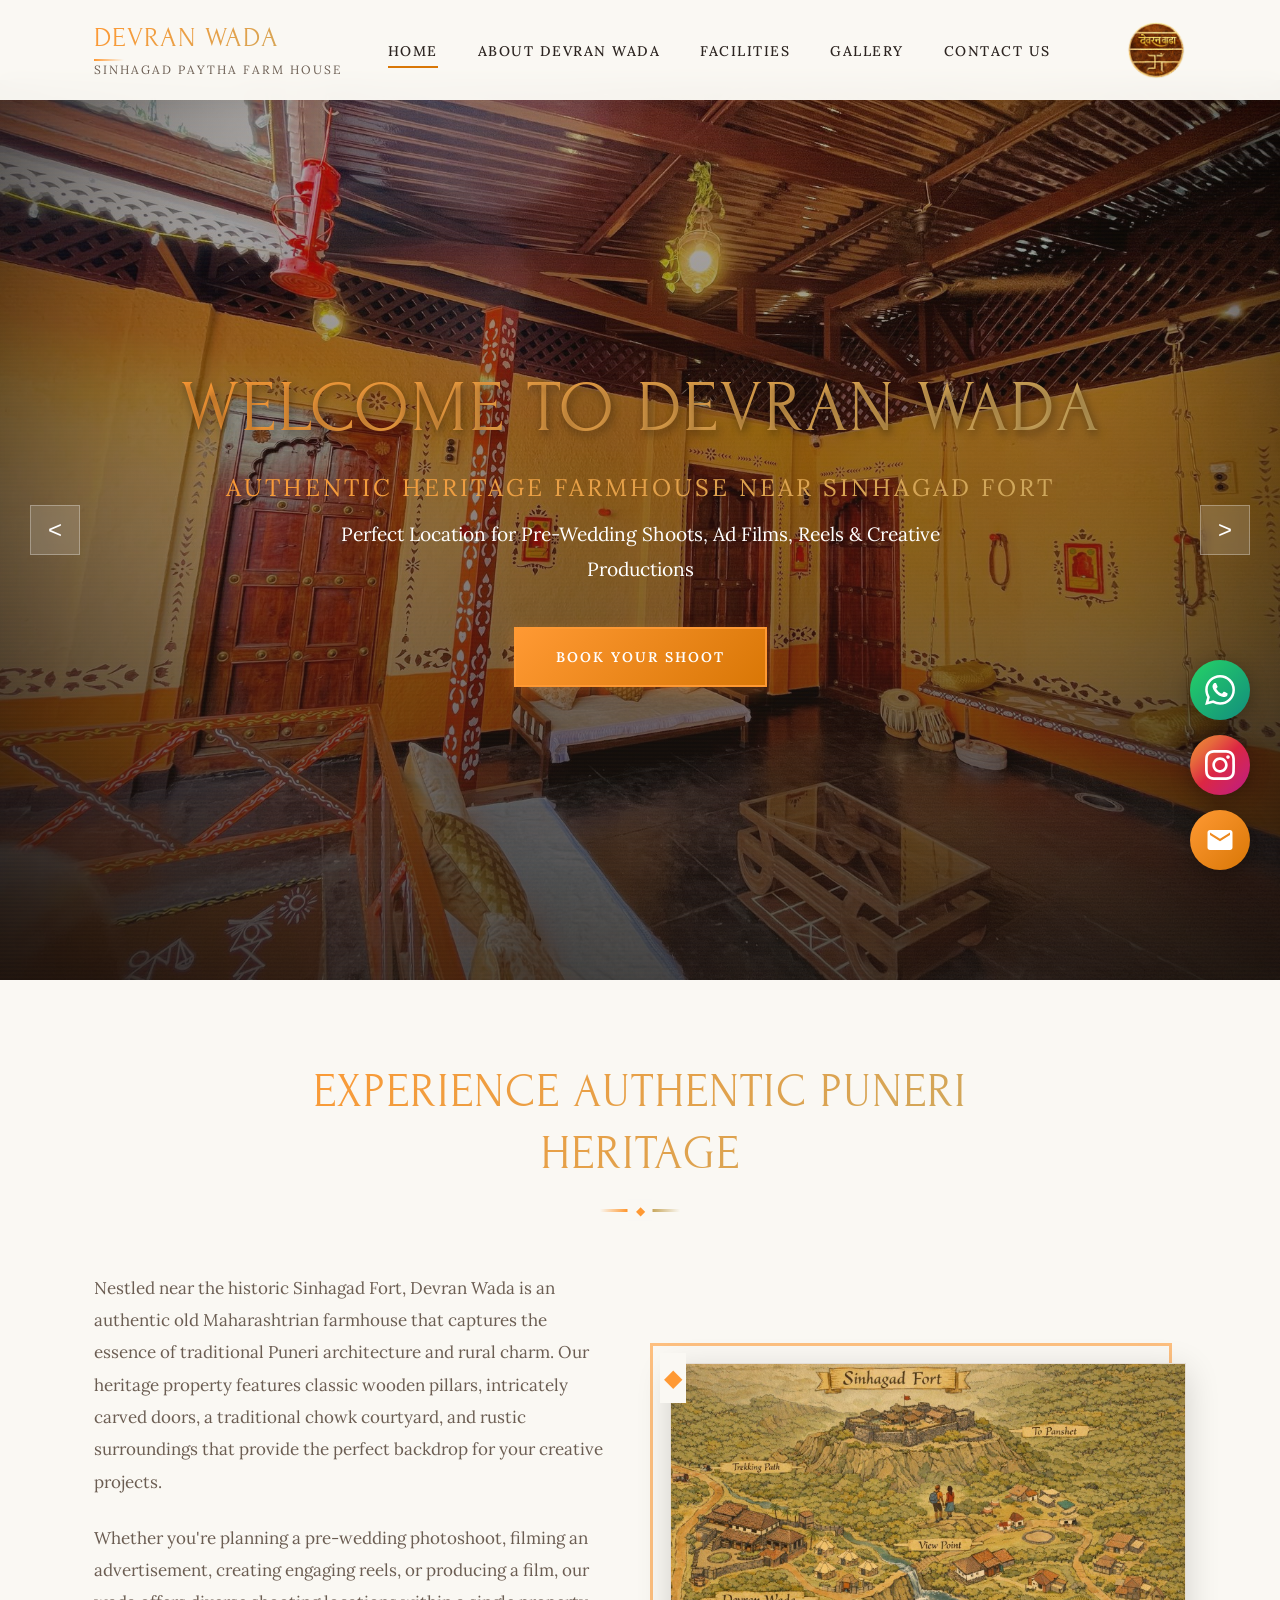
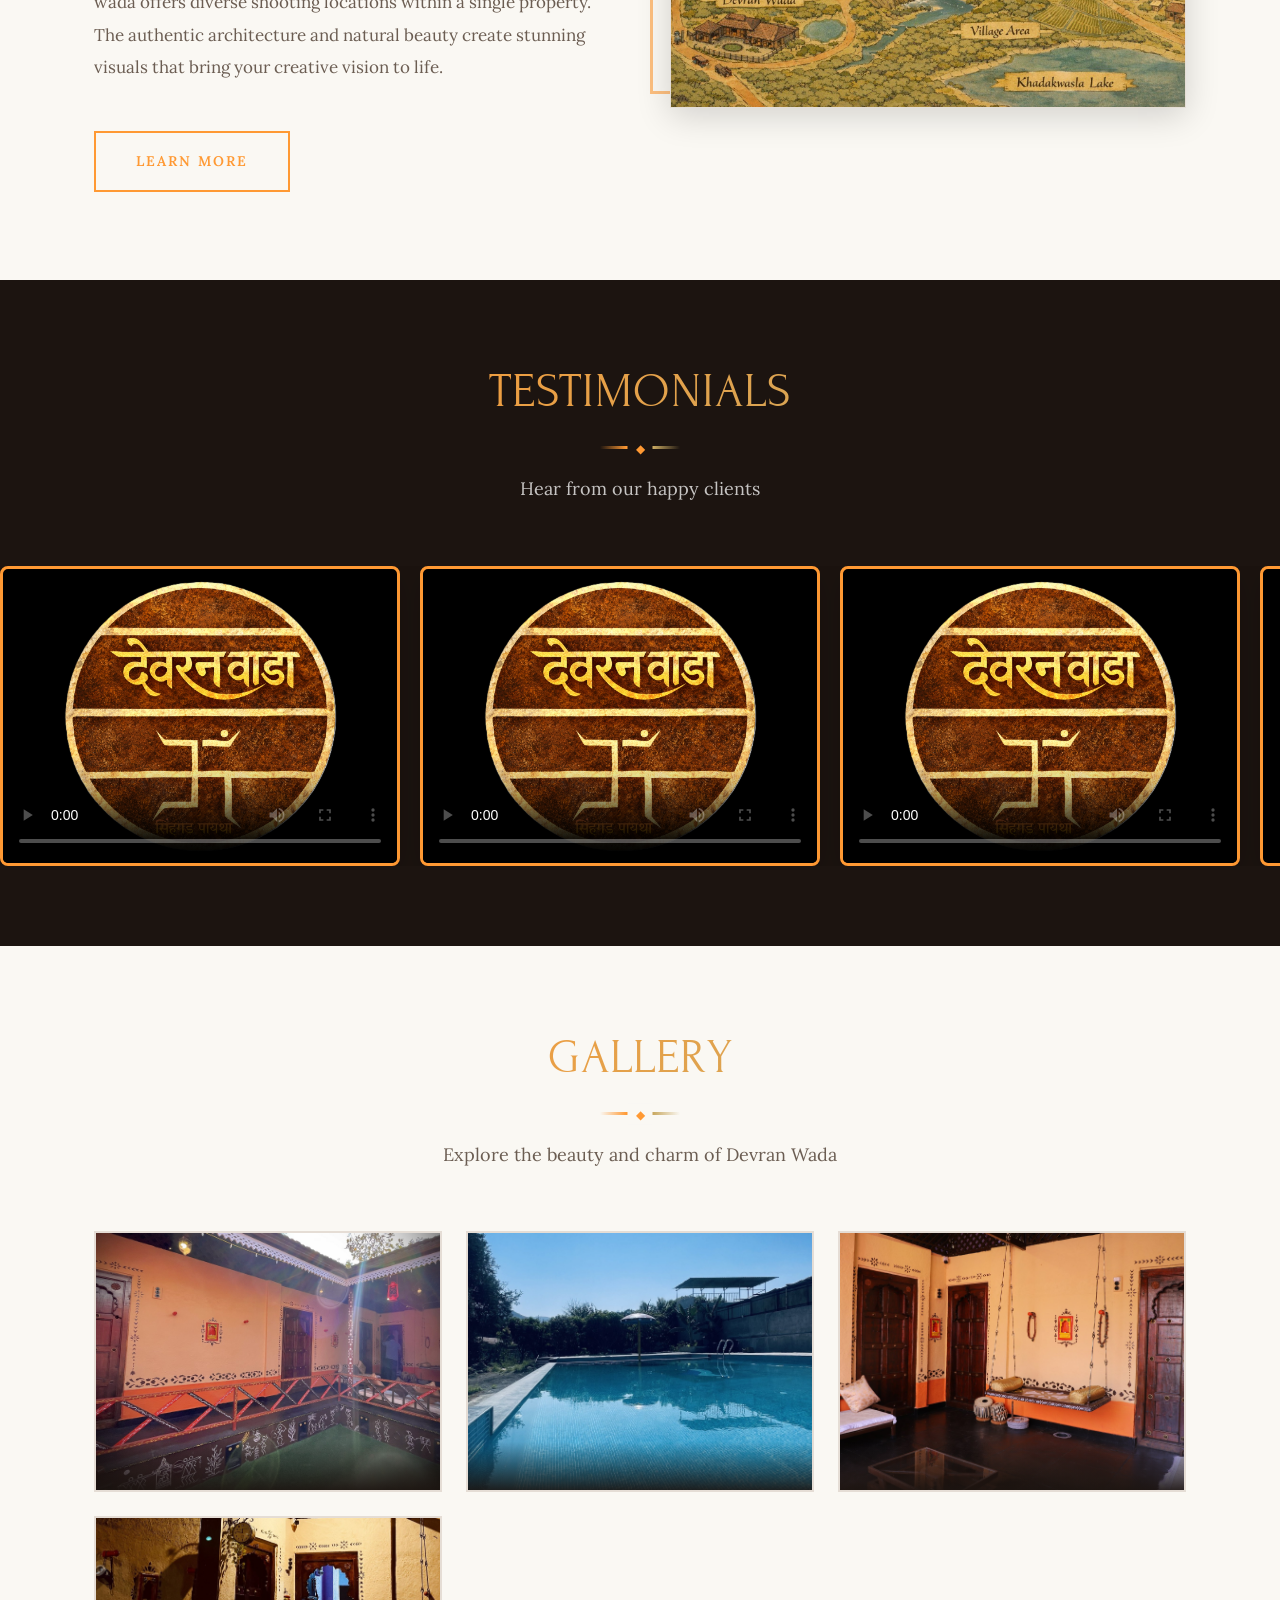
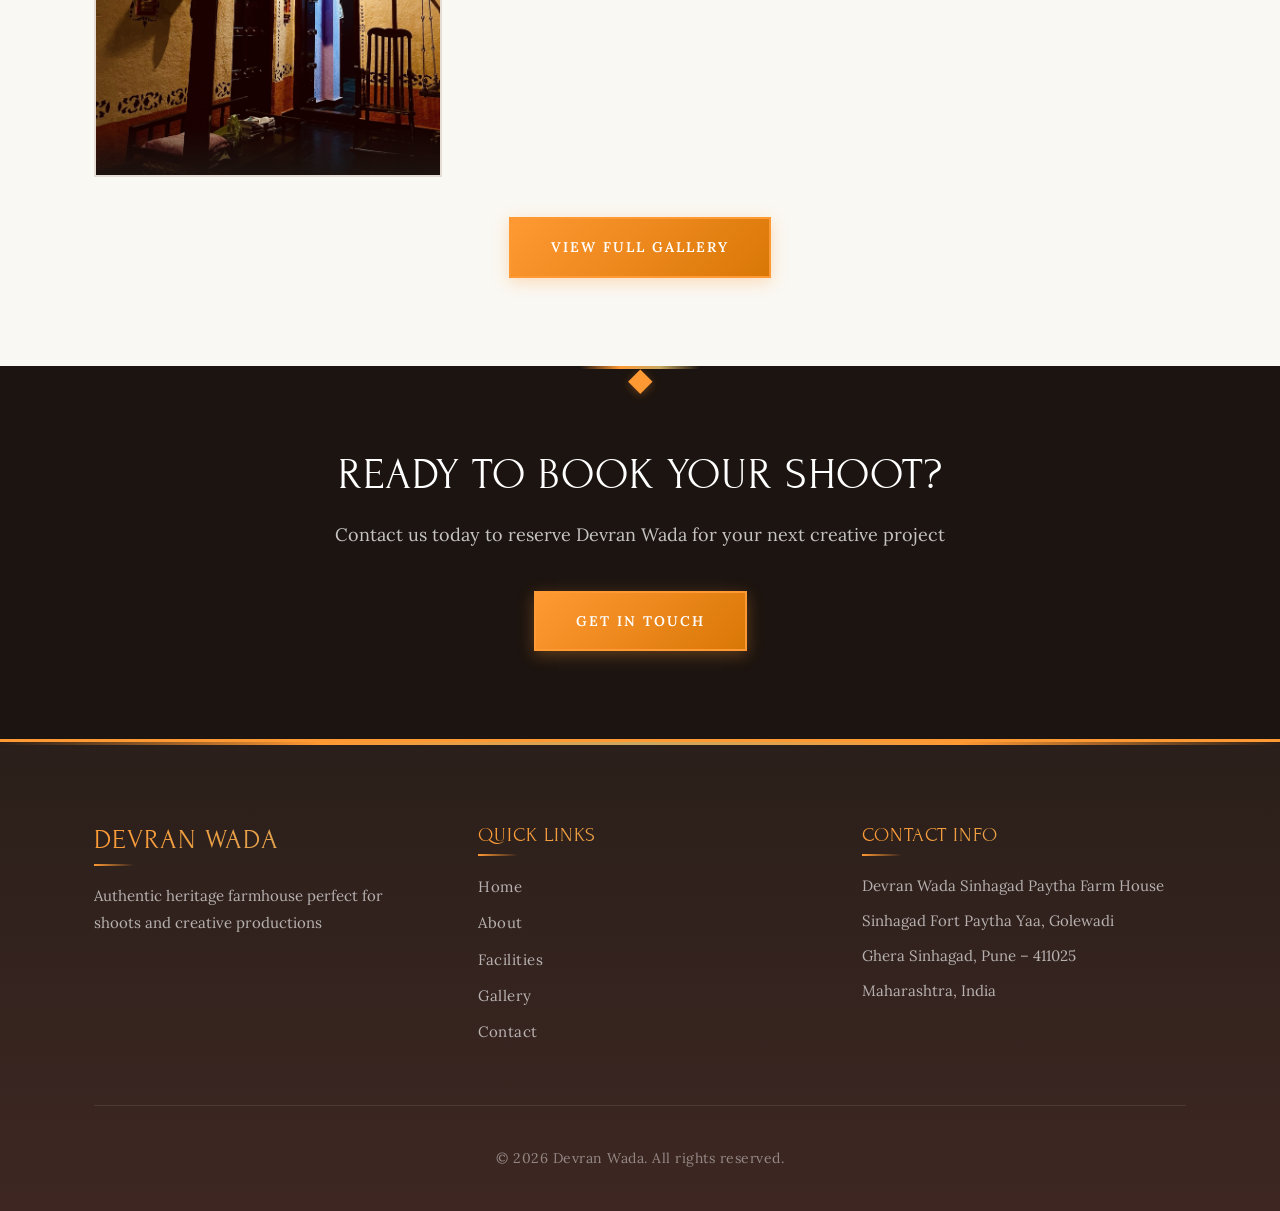
<file: index.html>
<!DOCTYPE html>
<html lang="en">
<head>
    <meta charset="UTF-8">
    <meta name="viewport" content="width=device-width, initial-scale=1.0">
    <meta name="description" content="Devran Wada - Authentic heritage farmhouse near Sinhagad Fort, perfect for pre-wedding shoots, ad films, reels, and creative productions">
    <meta name="keywords" content="Devran Wada, Sinhagad shooting location, pre-wedding shoot Pune, heritage farmhouse Pune, film shooting location, ad film location, wedding photography Pune, traditional wada, Maratha architecture, Sinhagad Fort, shooting location near Pune">
    <meta name="author" content="Devran Wada">
    <meta name="robots" content="index, follow">
    <meta name="language" content="English">
    <meta name="revisit-after" content="7 days">
    <meta name="geo.region" content="IN-MH">
    <meta name="geo.placename" content="Pune, Maharashtra">
    <meta name="geo.position" content="18.3771257;73.7537013">
    <meta name="ICBM" content="18.3771257, 73.7537013">
    
    <title>Devran Wada – Sinhagad Paytha Farm House | Heritage Shooting Location</title>
    <link rel="icon" type="image/png" href="images/logo.png">
    <link rel="canonical" href="https://devranwada.in/">
    
    <!-- Open Graph / Facebook -->
    <meta property="og:type" content="website">
    <meta property="og:url" content="https://devranwada.in/">
    <meta property="og:title" content="Devran Wada – Heritage Shooting Location Near Sinhagad Fort">
    <meta property="og:description" content="Authentic heritage farmhouse perfect for pre-wedding shoots, ad films, reels, and creative productions. Traditional Maratha architecture near Sinhagad Fort, Pune.">
    <meta property="og:image" content="https://devranwada.in/images/hero-1.jpg">
    <meta property="og:locale" content="en_IN">
    <meta property="og:site_name" content="Devran Wada">
    
    <!-- Twitter -->
    <meta name="twitter:card" content="summary_large_image">
    <meta name="twitter:url" content="https://devranwada.in/">
    <meta name="twitter:title" content="Devran Wada – Heritage Shooting Location Near Sinhagad Fort">
    <meta name="twitter:description" content="Authentic heritage farmhouse perfect for pre-wedding shoots, ad films, reels, and creative productions.">
    <meta name="twitter:image" content="https://devranwada.in/images/hero-1.jpg">
    
    <link rel="preconnect" href="https://fonts.googleapis.com">
    <link rel="preconnect" href="https://fonts.gstatic.com" crossorigin>
    <link href="https://fonts.googleapis.com/css2?family=Forum&family=Lora:wght@400;500;600;700&display=swap" rel="stylesheet">
    <link rel="stylesheet" href="css/style.css">
    
    <!-- Structured Data / Schema.org -->
    <script type="application/ld+json">
    {
      "@context": "https://schema.org",
      "@type": "TouristAttraction",
      "name": "Devran Wada",
      "alternateName": "Devran Wada Sinhagad Paytha Farm House",
      "description": "Authentic heritage farmhouse near Sinhagad Fort, perfect for pre-wedding shoots, ad films, reels, and creative productions",
      "image": "https://devranwada.in/images/hero-1.jpg",
      "url": "https://devranwada.in",
      "telephone": "+918087852066",
      "email": "devranwada9@gmail.com",
      "address": {
        "@type": "PostalAddress",
        "streetAddress": "Sinhagad Fort Paytha Yaa, Golewadi",
        "addressLocality": "Pune",
        "addressRegion": "Maharashtra",
        "postalCode": "411025",
        "addressCountry": "IN"
      },
      "geo": {
        "@type": "GeoCoordinates",
        "latitude": "18.3771257",
        "longitude": "73.7537013"
      },
      "sameAs": [
        "https://www.instagram.com/devranwada.sinhagad"
      ],
      "priceRange": "Contact for pricing",
      "amenityFeature": [
        {
          "@type": "LocationFeatureSpecification",
          "name": "Swimming Pool"
        },
        {
          "@type": "LocationFeatureSpecification",
          "name": "Party & Event Space"
        },
        {
          "@type": "LocationFeatureSpecification",
          "name": "Playing Area"
        },
        {
          "@type": "LocationFeatureSpecification",
          "name": "Parking"
        }
      ]
    }
    </script>
    
    <!-- Microsoft Clarity -->
    <script type="text/javascript">
        (function(c,l,a,r,i,t,y){
            c[a]=c[a]||function(){(c[a].q=c[a].q||[]).push(arguments)};
            t=l.createElement(r);t.async=1;t.src="https://www.clarity.ms/tag/"+i;
            y=l.getElementsByTagName(r)[0];y.parentNode.insertBefore(t,y);
        })(window, document, "clarity", "script", "w6iaic2jdg");
    </script>
</head>
<body>
    <!-- Header -->
    <header class="header" id="header">
        <nav class="navbar">
            <div class="container">
                <div class="nav-wrapper">
                    <a href="index.html" class="logo">
                        <h1>Devran Wada</h1>
                        <span>Sinhagad Paytha Farm House</span>
                    </a>
                    <button class="menu-toggle" id="menuToggle" aria-label="Toggle menu">
                        <span></span>
                        <span></span>
                        <span></span>
                    </button>
                    <ul class="nav-menu" id="navMenu">
                        <li><a href="index.html" class="active">Home</a></li>
                        <li><a href="about.html">About Devran Wada</a></li>
                        <li><a href="facilities.html">Facilities</a></li>
                        <li><a href="gallery.html">Gallery</a></li>
                        <li><a href="contact.html">Contact Us</a></li>
                    </ul>
                    <a href="index.html" class="header-logo-img">
                        <img src="images/logo.png" alt="Devran Wada Logo" loading="lazy">
                    </a>
                </div>
            </div>
        </nav>
    </header>

    <!-- Hero Section -->
    <section class="hero">
        <div class="hero-slider">
            <div class="hero-slide active">
                <img src="images/hero-1.jpg" alt="Devran Wada Heritage Farmhouse">
                <div class="hero-overlay"></div>
            </div>
            <div class="hero-slide">
                <img src="images/hero-2.jpg" alt="Traditional Chowk Courtyard">
                <div class="hero-overlay"></div>
            </div>
            <div class="hero-slide">
                <img src="images/hero-3.jpg" alt="Pre-wedding Shoot Location">
                <div class="hero-overlay"></div>
            </div>
            <div class="hero-slide hero-slide-video">
                <video autoplay muted loop playsinline poster="images/logo.png">
                    <source src="videos/gallery-shoot-4.mp4" type="video/mp4">
                </video>
                <div class="hero-overlay"></div>
            </div>
        </div>
        <div class="hero-content">
            <div class="container">
                <h2 class="hero-title">Welcome to Devran Wada</h2>
                <p class="hero-subtitle">Authentic Heritage Farmhouse Near Sinhagad Fort</p>
                <p class="hero-description">Perfect Location for Pre-Wedding Shoots, Ad Films, Reels & Creative Productions</p>
                <a href="contact.html" class="btn btn-primary">Book Your Shoot</a>
            </div>
        </div>
        <button class="slider-btn prev" id="prevSlide" aria-label="Previous slide">&lt;</button>
        <button class="slider-btn next" id="nextSlide" aria-label="Next slide">&gt;</button>
    </section>

    <!-- Welcome Section -->
    <section class="welcome section">
        <div class="container">
            <div class="section-header">
                <h2 class="section-title">Experience Authentic Puneri Heritage</h2>
                <div class="title-divider"></div>
            </div>
            <div class="welcome-content">
                <div class="welcome-text">
                    <p>Nestled near the historic Sinhagad Fort, Devran Wada is an authentic old Maharashtrian farmhouse that captures the essence of traditional Puneri architecture and rural charm. Our heritage property features classic wooden pillars, intricately carved doors, a traditional chowk courtyard, and rustic surroundings that provide the perfect backdrop for your creative projects.</p>
                    <p>Whether you're planning a pre-wedding photoshoot, filming an advertisement, creating engaging reels, or producing a film, our wada offers diverse shooting locations within a single property. The authentic architecture and natural beauty create stunning visuals that bring your creative vision to life.</p>
                    <a href="about.html" class="btn btn-secondary">Learn More</a>
                </div>
                <div class="welcome-image">
                    <img src="images/wada-main.jpg" alt="Devran Wada Main Building" loading="lazy">
                </div>
            </div>
        </div>
    </section>

    <!-- Testimonials Section -->
    <section class="testimonials-video section section-dark">
        <div class="container">
            <div class="section-header">
                <h2 class="section-title">Testimonials</h2>
                <div class="title-divider"></div>
                <p class="section-description">Hear from our happy clients</p>
            </div>
        </div>
        
        <!-- Auto-scrolling video carousel -->
        <div class="video-carousel">
            <div class="video-track">
                <div class="video-item">
                    <video controls preload="metadata" loading="lazy" poster="images/logo.png">
                        <source src="videos/testimonial-1.mp4" type="video/mp4">
                        Your browser does not support the video tag.
                    </video>
                </div>
                <div class="video-item">
                    <video controls preload="metadata" loading="lazy" poster="images/logo.png">
                        <source src="videos/testimonial-2.mp4" type="video/mp4">
                        Your browser does not support the video tag.
                    </video>
                </div>
                <div class="video-item">
                    <video controls preload="metadata" loading="lazy" poster="images/logo.png">
                        <source src="videos/testimonial-3.mp4" type="video/mp4">
                        Your browser does not support the video tag.
                    </video>
                </div>
                <div class="video-item video-item-rotate">
                    <video preload="metadata" loop muted playsinline class="tap-to-play" loading="lazy" poster="images/logo.png">
                        <source src="videos/testimonial-4.mp4" type="video/mp4">
                        Your browser does not support the video tag.
                    </video>
                </div>
                <div class="video-item">
                    <video controls preload="metadata" loading="lazy" poster="images/logo.png">
                        <source src="videos/testimonial-5.mp4" type="video/mp4">
                        Your browser does not support the video tag.
                    </video>
                </div>
                <!-- Duplicate for seamless loop -->
                <div class="video-item">
                    <video controls preload="metadata" loading="lazy" poster="images/logo.png">
                        <source src="videos/testimonial-1.mp4" type="video/mp4">
                        Your browser does not support the video tag.
                    </video>
                </div>
                <div class="video-item">
                    <video controls preload="metadata" loading="lazy" poster="images/logo.png">
                        <source src="videos/testimonial-2.mp4" type="video/mp4">
                        Your browser does not support the video tag.
                    </video>
                </div>
                <div class="video-item">
                    <video controls preload="metadata" loading="lazy" poster="images/logo.png">
                        <source src="videos/testimonial-3.mp4" type="video/mp4">
                        Your browser does not support the video tag.
                    </video>
                </div>
                <div class="video-item video-item-rotate">
                    <video preload="metadata" loop muted playsinline class="tap-to-play" loading="lazy" poster="images/logo.png">
                        <source src="videos/testimonial-4.mp4" type="video/mp4">
                        Your browser does not support the video tag.
                    </video>
                </div>
                <div class="video-item">
                    <video controls preload="metadata" loading="lazy" poster="images/logo.png">
                        <source src="videos/testimonial-5.mp4" type="video/mp4">
                        Your browser does not support the video tag.
                    </video>
                </div>
            </div>
        </div>
    </section>

    <!-- Gallery Preview -->
    <section class="gallery-preview section">
        <div class="container">
            <div class="section-header">
                <h2 class="section-title">Gallery</h2>
                <div class="title-divider"></div>
                <p class="section-description">Explore the beauty and charm of Devran Wada</p>
            </div>
            <div class="gallery-grid">
                <div class="gallery-item">
                    <img src="images/gallery-1.jpg" alt="Traditional Courtyard" loading="lazy">
                    <div class="gallery-overlay">
                      
                    </div>
                </div>
                <div class="gallery-item">
                    <img src="images/gallery-2.jpg" alt="Wooden Architecture" loading="lazy">
                    <div class="gallery-overlay">
                        
                    </div>
                </div>
                <div class="gallery-item">
                    <img src="images/gallery-3.jpg" alt="Pre-Wedding Shoot" loading="lazy">
                    <div class="gallery-overlay">
                        
                    </div>
                </div>
                <div class="gallery-item">
                    <img src="images/gallery-4.jpg" alt="Rural Surroundings" loading="lazy">
                    <div class="gallery-overlay">
                       
                    </div>
                </div>
            </div>
            <div class="text-center">
                <a href="gallery.html" class="btn btn-primary">View Full Gallery</a>
            </div>
        </div>
    </section>

    <!-- CTA Section -->
    <section class="cta section section-dark">
        <div class="container">
            <div class="cta-content">
                <h2>Ready to Book Your Shoot?</h2>
                <p>Contact us today to reserve Devran Wada for your next creative project</p>
                <a href="contact.html" class="btn btn-primary">Get in Touch</a>
            </div>
        </div>
    </section>

    <!-- Footer -->
    <footer class="footer">
        <div class="container">
            <div class="footer-content">
                <div class="footer-col">
                    <h3>Devran Wada</h3>
                    <p>Authentic heritage farmhouse perfect for shoots and creative productions</p>
                </div>
                <div class="footer-col">
                    <h4>Quick Links</h4>
                    <ul>
                        <li><a href="index.html">Home</a></li>
                        <li><a href="about.html">About</a></li>
                        <li><a href="facilities.html">Facilities</a></li>
                        <li><a href="gallery.html">Gallery</a></li>
                        <li><a href="contact.html">Contact</a></li>
                    </ul>
                </div>
                <div class="footer-col">
                    <h4>Contact Info</h4>
                    <p>Devran Wada Sinhagad Paytha Farm House</p>
                    <p>Sinhagad Fort Paytha Yaa, Golewadi</p>
                    <p>Ghera Sinhagad, Pune – 411025</p>
                    <p>Maharashtra, India</p>
                </div>
            </div>
            <div class="footer-bottom">
                <p>&copy; 2026 Devran Wada. All rights reserved.</p>
            </div>
        </div>
    </footer>

        <!-- Floating Contact Buttons -->
    <div class="floating-contact-buttons">
        <a href="https://wa.me/918087852066" target="_blank" class="floating-btn whatsapp-btn" aria-label="Contact via WhatsApp">
            <svg xmlns="http://www.w3.org/2000/svg" viewBox="0 0 24 24" fill="currentColor">
                <path d="M17.472 14.382c-.297-.149-1.758-.867-2.03-.967-.273-.099-.471-.148-.67.15-.197.297-.767.966-.94 1.164-.173.199-.347.223-.644.075-.297-.15-1.255-.463-2.39-1.475-.883-.788-1.48-1.761-1.653-2.059-.173-.297-.018-.458.13-.606.134-.133.298-.347.446-.52.149-.174.198-.298.298-.497.099-.198.05-.371-.025-.52-.075-.149-.669-1.612-.916-2.207-.242-.579-.487-.5-.669-.51-.173-.008-.371-.01-.57-.01-.198 0-.52.074-.792.372-.272.297-1.04 1.016-1.04 2.479 0 1.462 1.065 2.875 1.213 3.074.149.198 2.096 3.2 5.077 4.487.709.306 1.262.489 1.694.625.712.227 1.36.195 1.871.118.571-.085 1.758-.719 2.006-1.413.248-.694.248-1.289.173-1.413-.074-.124-.272-.198-.57-.347m-5.421 7.403h-.004a9.87 9.87 0 01-5.031-1.378l-.361-.214-3.741.982.998-3.648-.235-.374a9.86 9.86 0 01-1.51-5.26c.001-5.45 4.436-9.884 9.888-9.884 2.64 0 5.122 1.03 6.988 2.898a9.825 9.825 0 012.893 6.994c-.003 5.45-4.437 9.884-9.885 9.884m8.413-18.297A11.815 11.815 0 0012.05 0C5.495 0 .16 5.335.157 11.892c0 2.096.547 4.142 1.588 5.945L.057 24l6.305-1.654a11.882 11.882 0 005.683 1.448h.005c6.554 0 11.89-5.335 11.893-11.893a11.821 11.821 0 00-3.48-8.413Z"/>
            </svg>
        </a>
                <a href="https://www.instagram.com/devranwada.sinhagad?igsh=MTlvbjQ5bXozd241Yg==" target="_blank" class="floating-btn instagram-btn" aria-label="Follow on Instagram">
            <svg xmlns="http://www.w3.org/2000/svg" viewBox="0 0 24 24" fill="currentColor">
                <path d="M12 2.163c3.204 0 3.584.012 4.85.07 3.252.148 4.771 1.691 4.919 4.919.058 1.265.069 1.645.069 4.849 0 3.205-.012 3.584-.069 4.849-.149 3.225-1.664 4.771-4.919 4.919-1.266.058-1.644.07-4.85.07-3.204 0-3.584-.012-4.849-.07-3.26-.149-4.771-1.699-4.919-4.92-.058-1.265-.07-1.644-.07-4.849 0-3.204.013-3.583.07-4.849.149-3.227 1.664-4.771 4.919-4.919 1.266-.057 1.645-.069 4.849-.069zm0-2.163c-3.259 0-3.667.014-4.947.072-4.358.2-6.78 2.618-6.98 6.98-.059 1.281-.073 1.689-.073 4.948 0 3.259.014 3.668.072 4.948.2 4.358 2.618 6.78 6.98 6.98 1.281.058 1.689.072 4.948.072 3.259 0 3.668-.014 4.948-.072 4.354-.2 6.782-2.618 6.979-6.98.059-1.28.073-1.689.073-4.948 0-3.259-.014-3.667-.072-4.947-.196-4.354-2.617-6.78-6.979-6.98-1.281-.059-1.69-.073-4.949-.073zm0 5.838c-3.403 0-6.162 2.759-6.162 6.162s2.759 6.163 6.162 6.163 6.162-2.759 6.162-6.163c0-3.403-2.759-6.162-6.162-6.162zm0 10.162c-2.209 0-4-1.79-4-4 0-2.209 1.791-4 4-4s4 1.791 4 4c0 2.21-1.791 4-4 4zm6.406-11.845c-.796 0-1.441.645-1.441 1.44s.645 1.44 1.441 1.44c.795 0 1.439-.645 1.439-1.44s-.644-1.44-1.439-1.44z"/>
            </svg>
        </a>
        <a href="mailto:devranwada9@gmail.com" class="floating-btn email-btn" aria-label="Send Email">
            <svg xmlns="http://www.w3.org/2000/svg" viewBox="0 0 24 24" fill="currentColor">
                <path d="M20 4H4c-1.1 0-1.99.9-1.99 2L2 18c0 1.1.9 2 2 2h16c1.1 0 2-.9 2-2V6c0-1.1-.9-2-2-2zm0 4l-8 5-8-5V6l8 5 8-5v2z"/>
            </svg>
        </a>
    </div>

    <script src="js/script.js"></script>
</body>
</html>
</file>
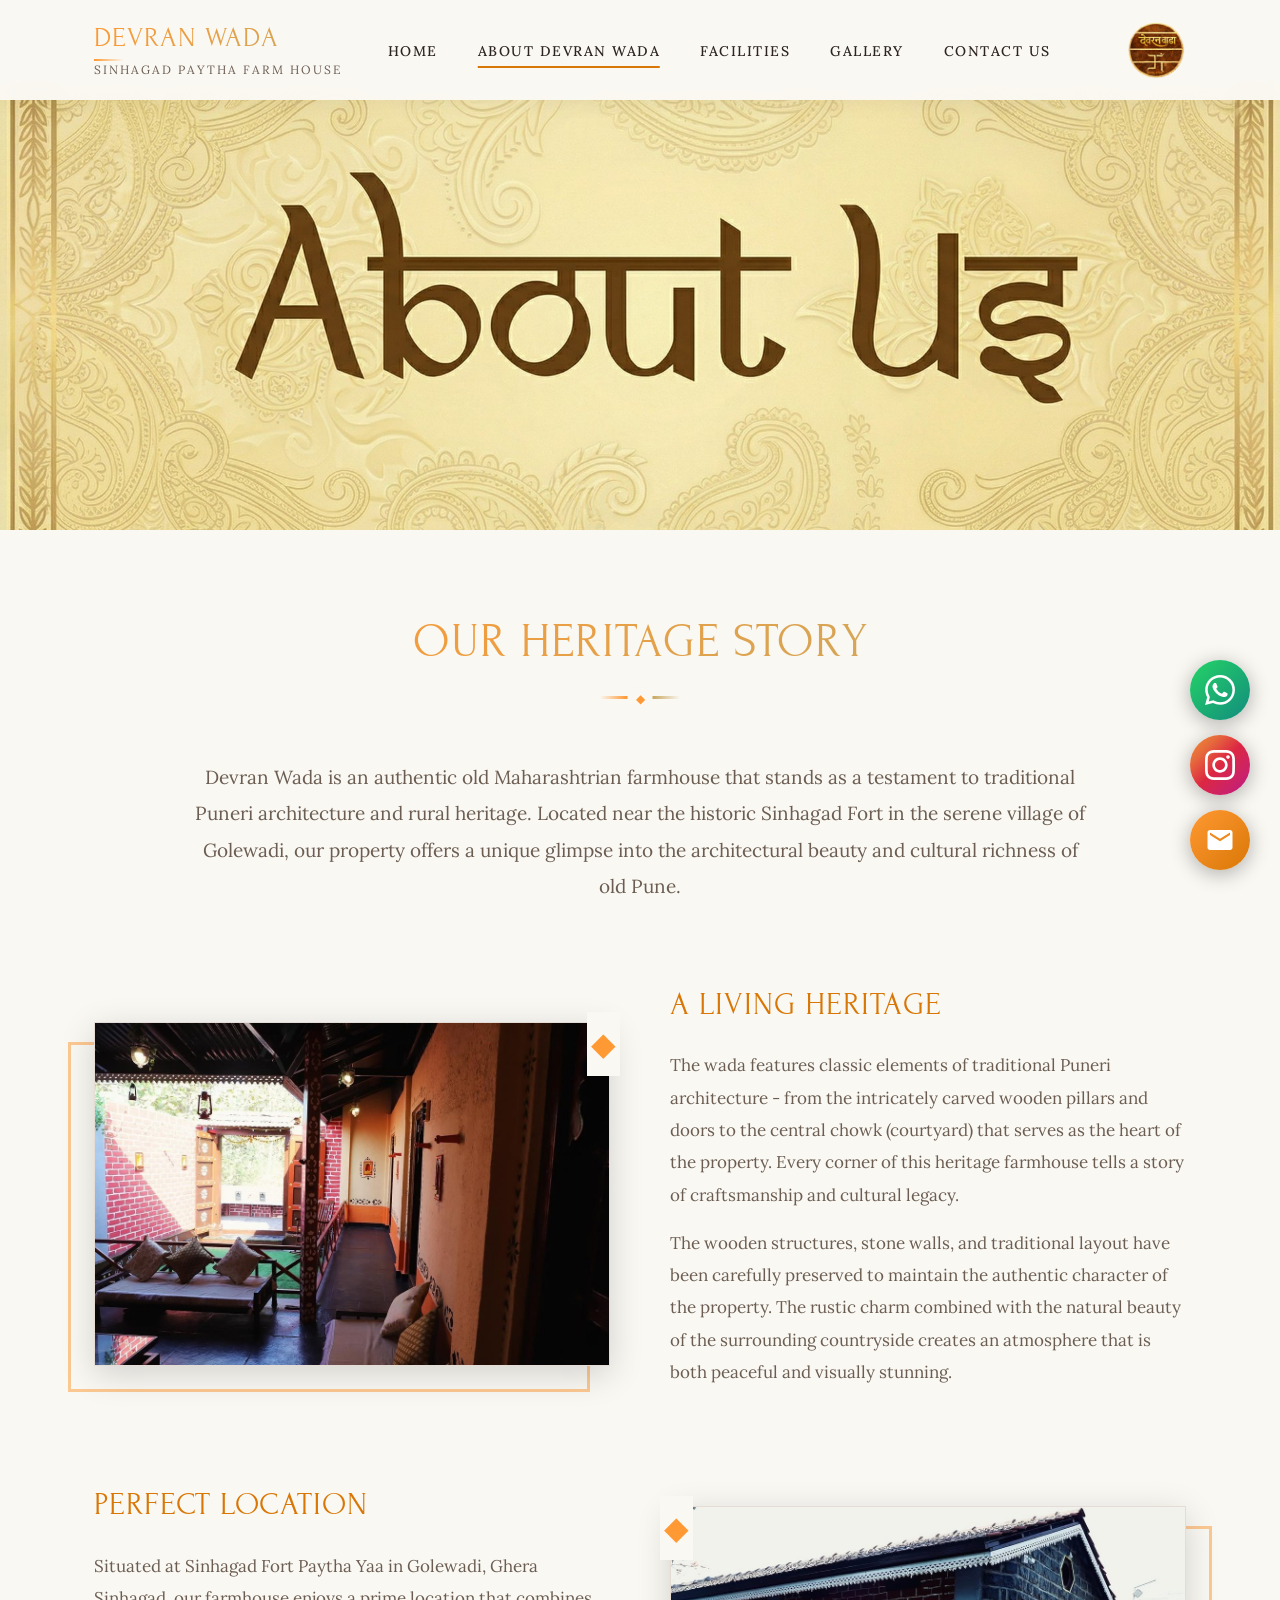
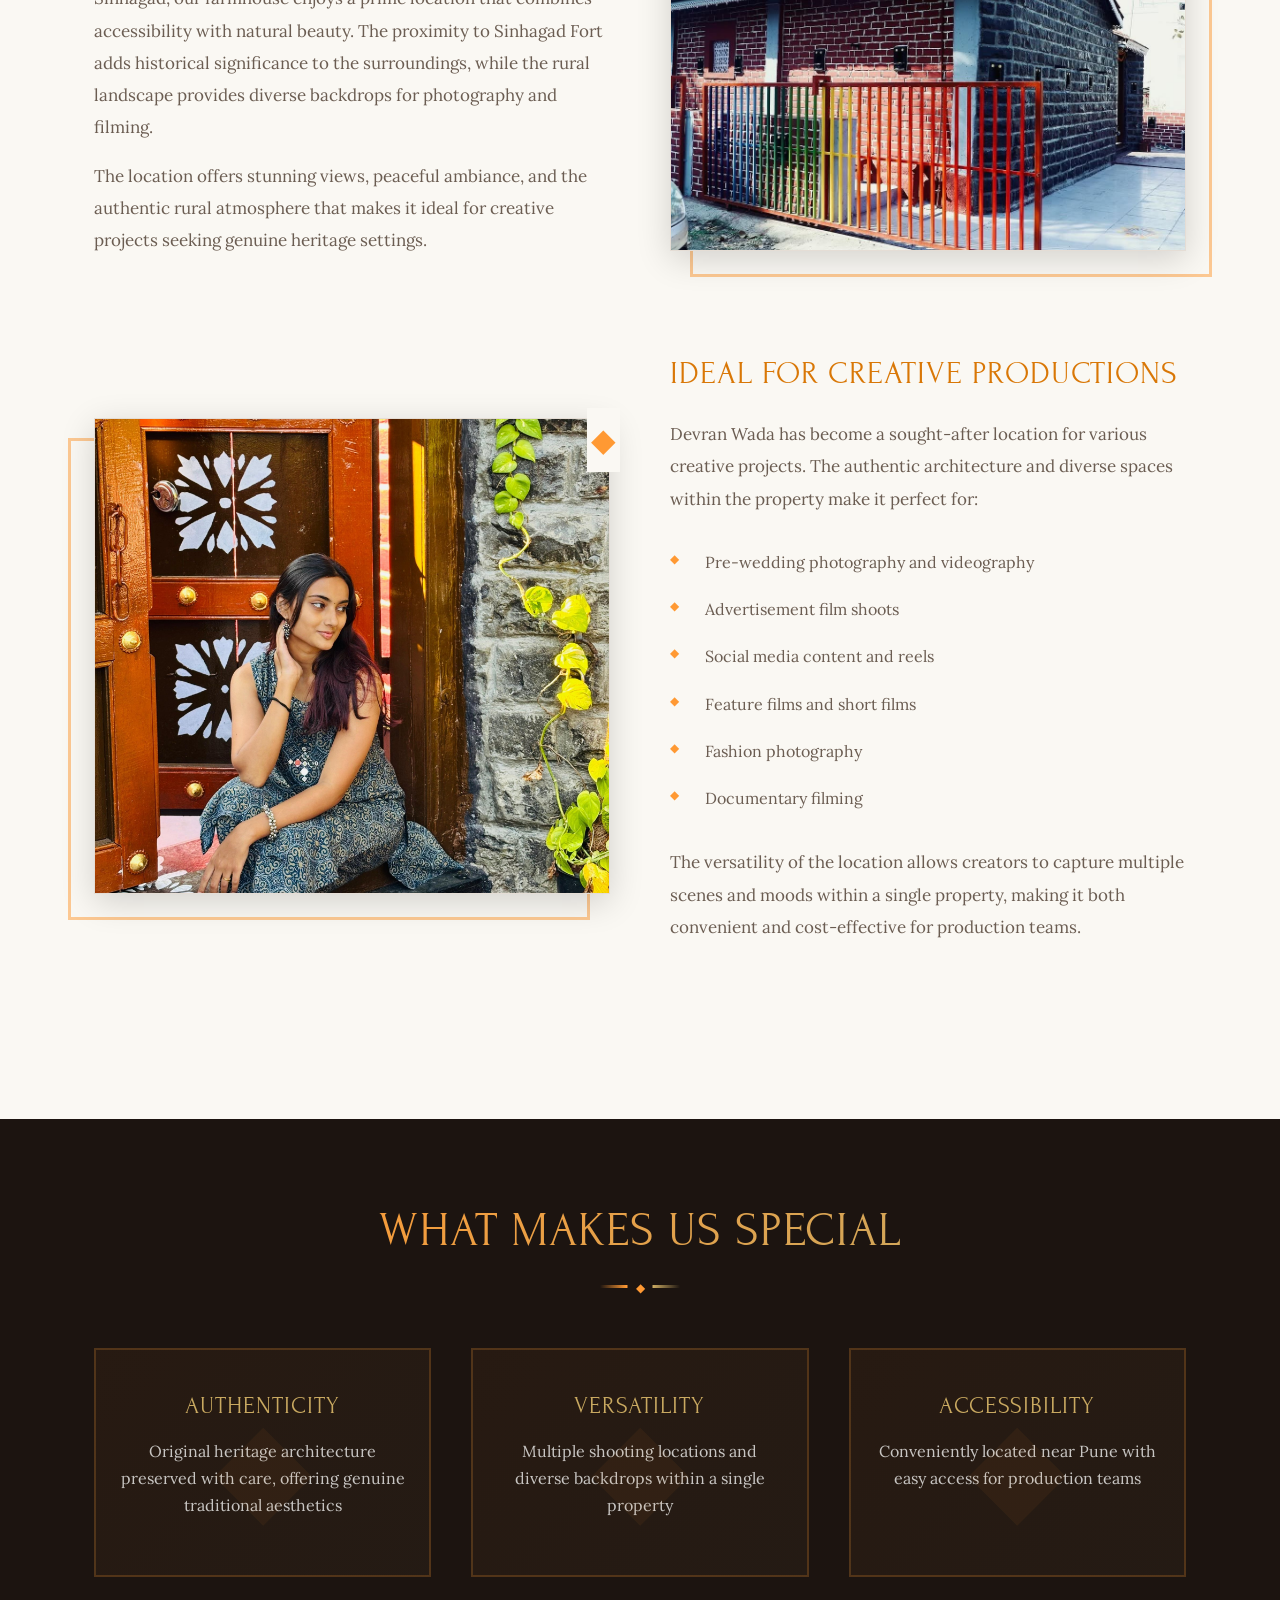
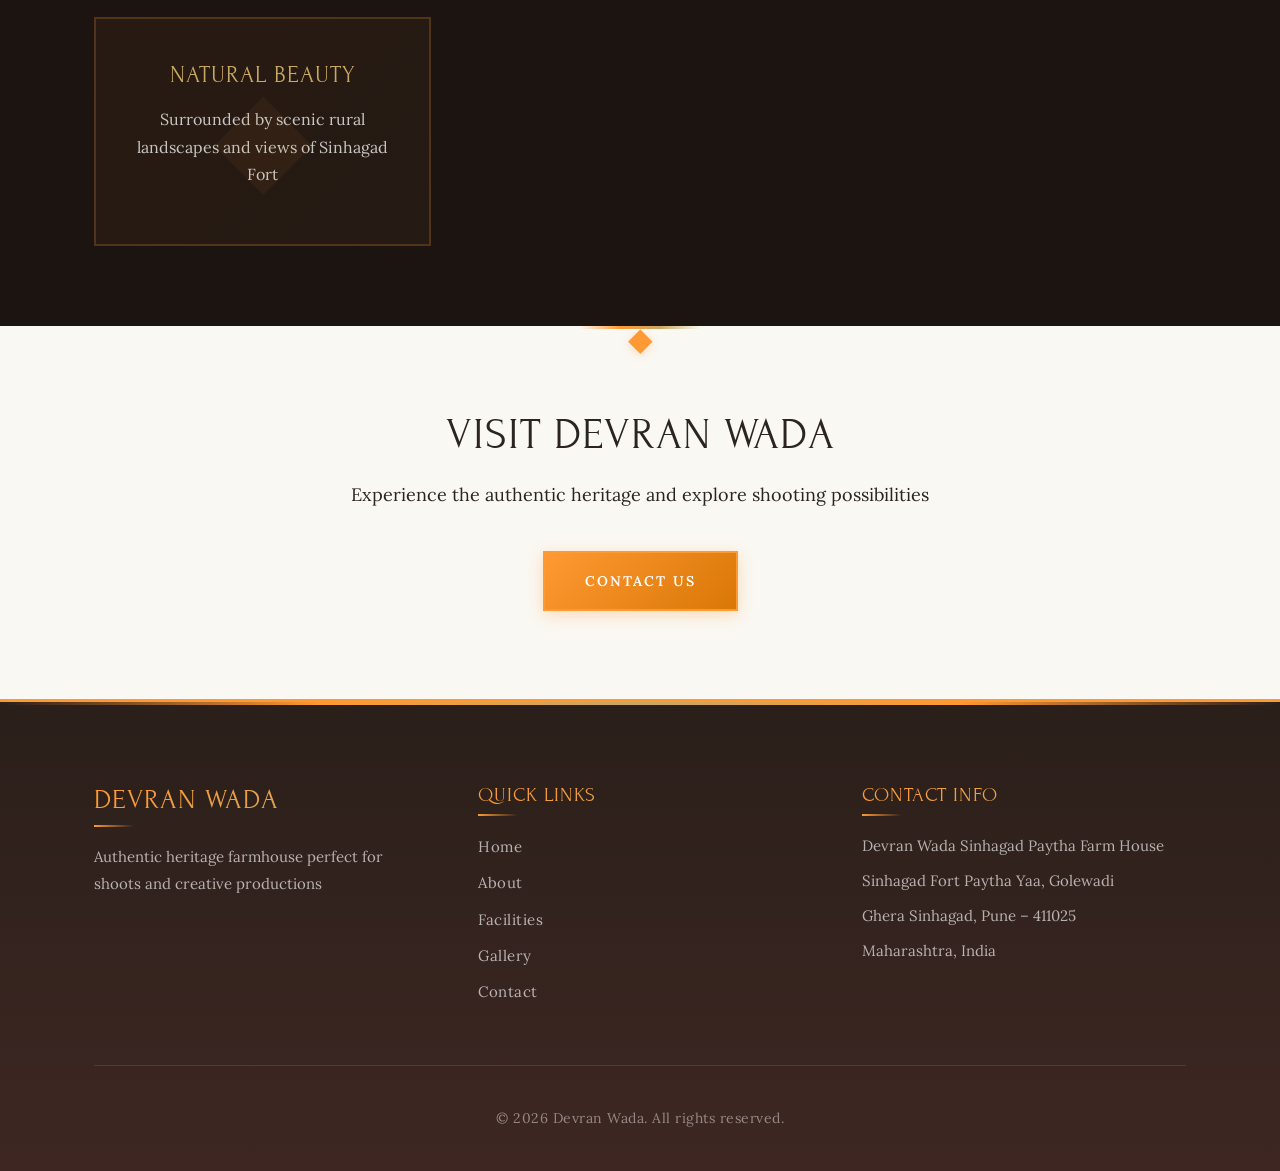
<file: about.html>
<!DOCTYPE html>
<html lang="en">
<head>
    <meta charset="UTF-8">
    <meta name="viewport" content="width=device-width, initial-scale=1.0">
    <meta name="description" content="Learn about Devran Wada - An authentic heritage farmhouse with traditional Puneri architecture near Sinhagad Fort">
    <meta name="keywords" content="about Devran Wada, heritage farmhouse, Maratha architecture, traditional wada, Sinhagad Fort history, Pune heritage location">
    <meta name="robots" content="index, follow">
    <title>About Devran Wada | Heritage Farmhouse Near Sinhagad</title>
    <link rel="icon" type="image/png" href="images/logo.png">
    <link rel="canonical" href="https://devranwada.in/about.html">
    
    <!-- Open Graph / Facebook -->
    <meta property="og:type" content="website">
    <meta property="og:url" content="https://devranwada.in/about.html">
    <meta property="og:title" content="About Devran Wada | Heritage Farmhouse Near Sinhagad">
    <meta property="og:description" content="Discover the history and beauty of Devran Wada - Traditional Maratha architecture perfect for creative productions.">
    <meta property="og:image" content="https://devranwada.in/images/about-wada.jpg">
    
    <link rel="preconnect" href="https://fonts.googleapis.com">
    <link rel="preconnect" href="https://fonts.gstatic.com" crossorigin>
    <link href="https://fonts.googleapis.com/css2?family=Forum&family=Lora:wght@400;500;600;700&display=swap" rel="stylesheet">
    <link rel="stylesheet" href="css/style.css">
    
    <!-- Microsoft Clarity -->
    <script type="text/javascript">
        (function(c,l,a,r,i,t,y){
            c[a]=c[a]||function(){(c[a].q=c[a].q||[]).push(arguments)};
            t=l.createElement(r);t.async=1;t.src="https://www.clarity.ms/tag/"+i;
            y=l.getElementsByTagName(r)[0];y.parentNode.insertBefore(t,y);
        })(window, document, "clarity", "script", "w6iaic2jdg");
    </script>
</head>
<body>
    <!-- Header -->
    <header class="header" id="header">
        <nav class="navbar">
            <div class="container">
                <div class="nav-wrapper">
                    <a href="index.html" class="logo">
                        <h1>Devran Wada</h1>
                        <span>Sinhagad Paytha Farm House</span>
                    </a>
                    <button class="menu-toggle" id="menuToggle" aria-label="Toggle menu">
                        <span></span>
                        <span></span>
                        <span></span>
                    </button>
                    <ul class="nav-menu" id="navMenu">
                        <li><a href="index.html">Home</a></li>
                        <li><a href="about.html" class="active">About Devran Wada</a></li>
                        <li><a href="facilities.html">Facilities</a></li>
                        <li><a href="gallery.html">Gallery</a></li>
                        <li><a href="contact.html">Contact Us</a></li>
                    </ul>
                    <a href="index.html" class="header-logo-img">
                        <img src="images/logo.png" alt="Devran Wada Logo" loading="lazy">
                    </a>
                </div>
            </div>
        </nav>
    </header>

    <!-- Page Header -->
    <section class="page-header">
        <div class="page-header-overlay"></div>
        <img src="images/about-header.jpg" alt="About Devran Wada">
        <div class="page-header-content">
            <div class="container">
                
            </div>
        </div>
    </section>

    <!-- About Content -->
    <section class="about-content section">
        <div class="container">
            <div class="about-intro">
                <div class="section-header">
                    <h2 class="section-title">Our Heritage Story</h2>
                    <div class="title-divider"></div>
                </div>
                <p class="lead-text">Devran Wada is an authentic old Maharashtrian farmhouse that stands as a testament to traditional Puneri architecture and rural heritage. Located near the historic Sinhagad Fort in the serene village of Golewadi, our property offers a unique glimpse into the architectural beauty and cultural richness of old Pune.</p>
            </div>

            <div class="about-details">
                <div class="about-image">
                    <img src="images/about-wada.jpg" alt="Devran Wada Architecture" loading="lazy">
                </div>
                <div class="about-text">
                    <h3>A Living Heritage</h3>
                    <p>The wada features classic elements of traditional Puneri architecture - from the intricately carved wooden pillars and doors to the central chowk (courtyard) that serves as the heart of the property. Every corner of this heritage farmhouse tells a story of craftsmanship and cultural legacy.</p>
                    <p>The wooden structures, stone walls, and traditional layout have been carefully preserved to maintain the authentic character of the property. The rustic charm combined with the natural beauty of the surrounding countryside creates an atmosphere that is both peaceful and visually stunning.</p>
                </div>
            </div>

            <div class="about-details reverse">
                <div class="about-image">
                    <img src="images/about-location.jpg" alt="Sinhagad Location" loading="lazy">
                </div>
                <div class="about-text">
                    <h3>Perfect Location</h3>
                    <p>Situated at Sinhagad Fort Paytha Yaa in Golewadi, Ghera Sinhagad, our farmhouse enjoys a prime location that combines accessibility with natural beauty. The proximity to Sinhagad Fort adds historical significance to the surroundings, while the rural landscape provides diverse backdrops for photography and filming.</p>
                    <p>The location offers stunning views, peaceful ambiance, and the authentic rural atmosphere that makes it ideal for creative projects seeking genuine heritage settings.</p>
                </div>
            </div>

            <div class="about-details">
                <div class="about-image">
                    <img src="images/about-shoots.jpg" alt="Shooting Location" loading="lazy">
                </div>
                <div class="about-text">
                    <h3>Ideal for Creative Productions</h3>
                    <p>Devran Wada has become a sought-after location for various creative projects. The authentic architecture and diverse spaces within the property make it perfect for:</p>
                    <ul class="feature-list">
                        <li>Pre-wedding photography and videography</li>
                        <li>Advertisement film shoots</li>
                        <li>Social media content and reels</li>
                        <li>Feature films and short films</li>
                        <li>Fashion photography</li>
                        <li>Documentary filming</li>
                    </ul>
                    <p>The versatility of the location allows creators to capture multiple scenes and moods within a single property, making it both convenient and cost-effective for production teams.</p>
                </div>
            </div>
        </div>
    </section>

    <!-- Values Section -->
    <section class="values section section-dark">
        <div class="container">
            <div class="section-header">
                <h2 class="section-title">What Makes Us Special</h2>
                <div class="title-divider"></div>
            </div>
            <div class="values-grid">
                <div class="value-card">
                    <h3>Authenticity</h3>
                    <p>Original heritage architecture preserved with care, offering genuine traditional aesthetics</p>
                </div>
                <div class="value-card">
                    <h3>Versatility</h3>
                    <p>Multiple shooting locations and diverse backdrops within a single property</p>
                </div>
                <div class="value-card">
                    <h3>Accessibility</h3>
                    <p>Conveniently located near Pune with easy access for production teams</p>
                </div>
                <div class="value-card">
                    <h3>Natural Beauty</h3>
                    <p>Surrounded by scenic rural landscapes and views of Sinhagad Fort</p>
                </div>
            </div>
        </div>
    </section>

    <!-- CTA Section -->
    <section class="cta section">
        <div class="container">
            <div class="cta-content">
                <h2>Visit Devran Wada</h2>
                <p>Experience the authentic heritage and explore shooting possibilities</p>
                <a href="contact.html" class="btn btn-primary">Contact Us</a>
            </div>
        </div>
    </section>

    <!-- Footer -->
    <footer class="footer">
        <div class="container">
            <div class="footer-content">
                <div class="footer-col">
                    <h3>Devran Wada</h3>
                    <p>Authentic heritage farmhouse perfect for shoots and creative productions</p>
                </div>
                <div class="footer-col">
                    <h4>Quick Links</h4>
                    <ul>
                        <li><a href="index.html">Home</a></li>
                        <li><a href="about.html">About</a></li>
                        <li><a href="facilities.html">Facilities</a></li>
                        <li><a href="gallery.html">Gallery</a></li>
                        <li><a href="contact.html">Contact</a></li>
                    </ul>
                </div>
                <div class="footer-col">
                    <h4>Contact Info</h4>
                    <p>Devran Wada Sinhagad Paytha Farm House</p>
                    <p>Sinhagad Fort Paytha Yaa, Golewadi</p>
                    <p>Ghera Sinhagad, Pune – 411025</p>
                    <p>Maharashtra, India</p>
                </div>
            </div>
            <div class="footer-bottom">
                <p>&copy; 2026 Devran Wada. All rights reserved.</p>
            </div>
        </div>
    </footer>

        <!-- Floating Contact Buttons -->
    <div class="floating-contact-buttons">
        <a href="https://wa.me/918087852066" target="_blank" class="floating-btn whatsapp-btn" aria-label="Contact via WhatsApp">
            <svg xmlns="http://www.w3.org/2000/svg" viewBox="0 0 24 24" fill="currentColor">
                <path d="M17.472 14.382c-.297-.149-1.758-.867-2.03-.967-.273-.099-.471-.148-.67.15-.197.297-.767.966-.94 1.164-.173.199-.347.223-.644.075-.297-.15-1.255-.463-2.39-1.475-.883-.788-1.48-1.761-1.653-2.059-.173-.297-.018-.458.13-.606.134-.133.298-.347.446-.52.149-.174.198-.298.298-.497.099-.198.05-.371-.025-.52-.075-.149-.669-1.612-.916-2.207-.242-.579-.487-.5-.669-.51-.173-.008-.371-.01-.57-.01-.198 0-.52.074-.792.372-.272.297-1.04 1.016-1.04 2.479 0 1.462 1.065 2.875 1.213 3.074.149.198 2.096 3.2 5.077 4.487.709.306 1.262.489 1.694.625.712.227 1.36.195 1.871.118.571-.085 1.758-.719 2.006-1.413.248-.694.248-1.289.173-1.413-.074-.124-.272-.198-.57-.347m-5.421 7.403h-.004a9.87 9.87 0 01-5.031-1.378l-.361-.214-3.741.982.998-3.648-.235-.374a9.86 9.86 0 01-1.51-5.26c.001-5.45 4.436-9.884 9.888-9.884 2.64 0 5.122 1.03 6.988 2.898a9.825 9.825 0 012.893 6.994c-.003 5.45-4.437 9.884-9.885 9.884m8.413-18.297A11.815 11.815 0 0012.05 0C5.495 0 .16 5.335.157 11.892c0 2.096.547 4.142 1.588 5.945L.057 24l6.305-1.654a11.882 11.882 0 005.683 1.448h.005c6.554 0 11.89-5.335 11.893-11.893a11.821 11.821 0 00-3.48-8.413Z"/>
            </svg>
        </a>
                <a href="https://www.instagram.com/devranwada.sinhagad?igsh=MTlvbjQ5bXozd241Yg==" target="_blank" class="floating-btn instagram-btn" aria-label="Follow on Instagram">
            <svg xmlns="http://www.w3.org/2000/svg" viewBox="0 0 24 24" fill="currentColor">
                <path d="M12 2.163c3.204 0 3.584.012 4.85.07 3.252.148 4.771 1.691 4.919 4.919.058 1.265.069 1.645.069 4.849 0 3.205-.012 3.584-.069 4.849-.149 3.225-1.664 4.771-4.919 4.919-1.266.058-1.644.07-4.85.07-3.204 0-3.584-.012-4.849-.07-3.26-.149-4.771-1.699-4.919-4.92-.058-1.265-.07-1.644-.07-4.849 0-3.204.013-3.583.07-4.849.149-3.227 1.664-4.771 4.919-4.919 1.266-.057 1.645-.069 4.849-.069zm0-2.163c-3.259 0-3.667.014-4.947.072-4.358.2-6.78 2.618-6.98 6.98-.059 1.281-.073 1.689-.073 4.948 0 3.259.014 3.668.072 4.948.2 4.358 2.618 6.78 6.98 6.98 1.281.058 1.689.072 4.948.072 3.259 0 3.668-.014 4.948-.072 4.354-.2 6.782-2.618 6.979-6.98.059-1.28.073-1.689.073-4.948 0-3.259-.014-3.667-.072-4.947-.196-4.354-2.617-6.78-6.979-6.98-1.281-.059-1.69-.073-4.949-.073zm0 5.838c-3.403 0-6.162 2.759-6.162 6.162s2.759 6.163 6.162 6.163 6.162-2.759 6.162-6.163c0-3.403-2.759-6.162-6.162-6.162zm0 10.162c-2.209 0-4-1.79-4-4 0-2.209 1.791-4 4-4s4 1.791 4 4c0 2.21-1.791 4-4 4zm6.406-11.845c-.796 0-1.441.645-1.441 1.44s.645 1.44 1.441 1.44c.795 0 1.439-.645 1.439-1.44s-.644-1.44-1.439-1.44z"/>
            </svg>
        </a>
        <a href="mailto:devranwada9@gmail.com" class="floating-btn email-btn" aria-label="Send Email">
            <svg xmlns="http://www.w3.org/2000/svg" viewBox="0 0 24 24" fill="currentColor">
                <path d="M20 4H4c-1.1 0-1.99.9-1.99 2L2 18c0 1.1.9 2 2 2h16c1.1 0 2-.9 2-2V6c0-1.1-.9-2-2-2zm0 4l-8 5-8-5V6l8 5 8-5v2z"/>
            </svg>
        </a>
    </div>

    <script src="js/script.js"></script>
</body>
</html>
</file>
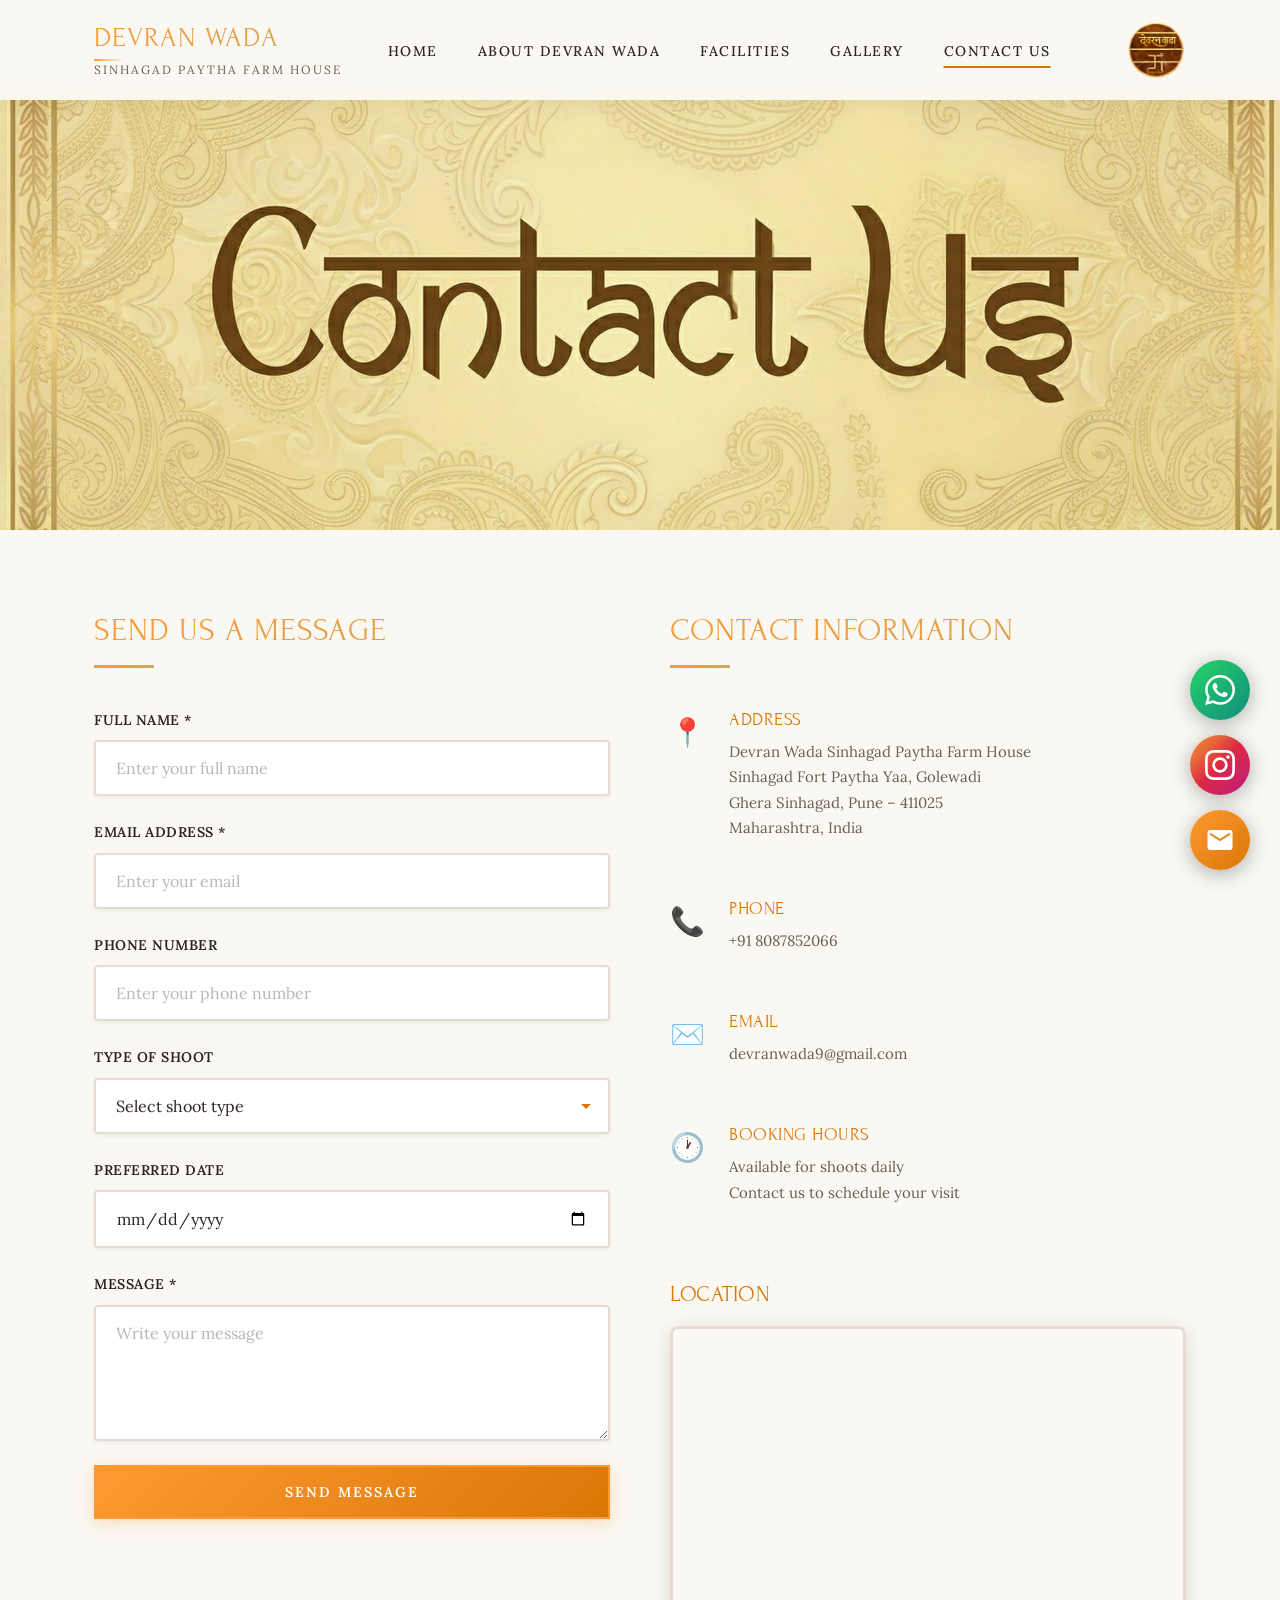
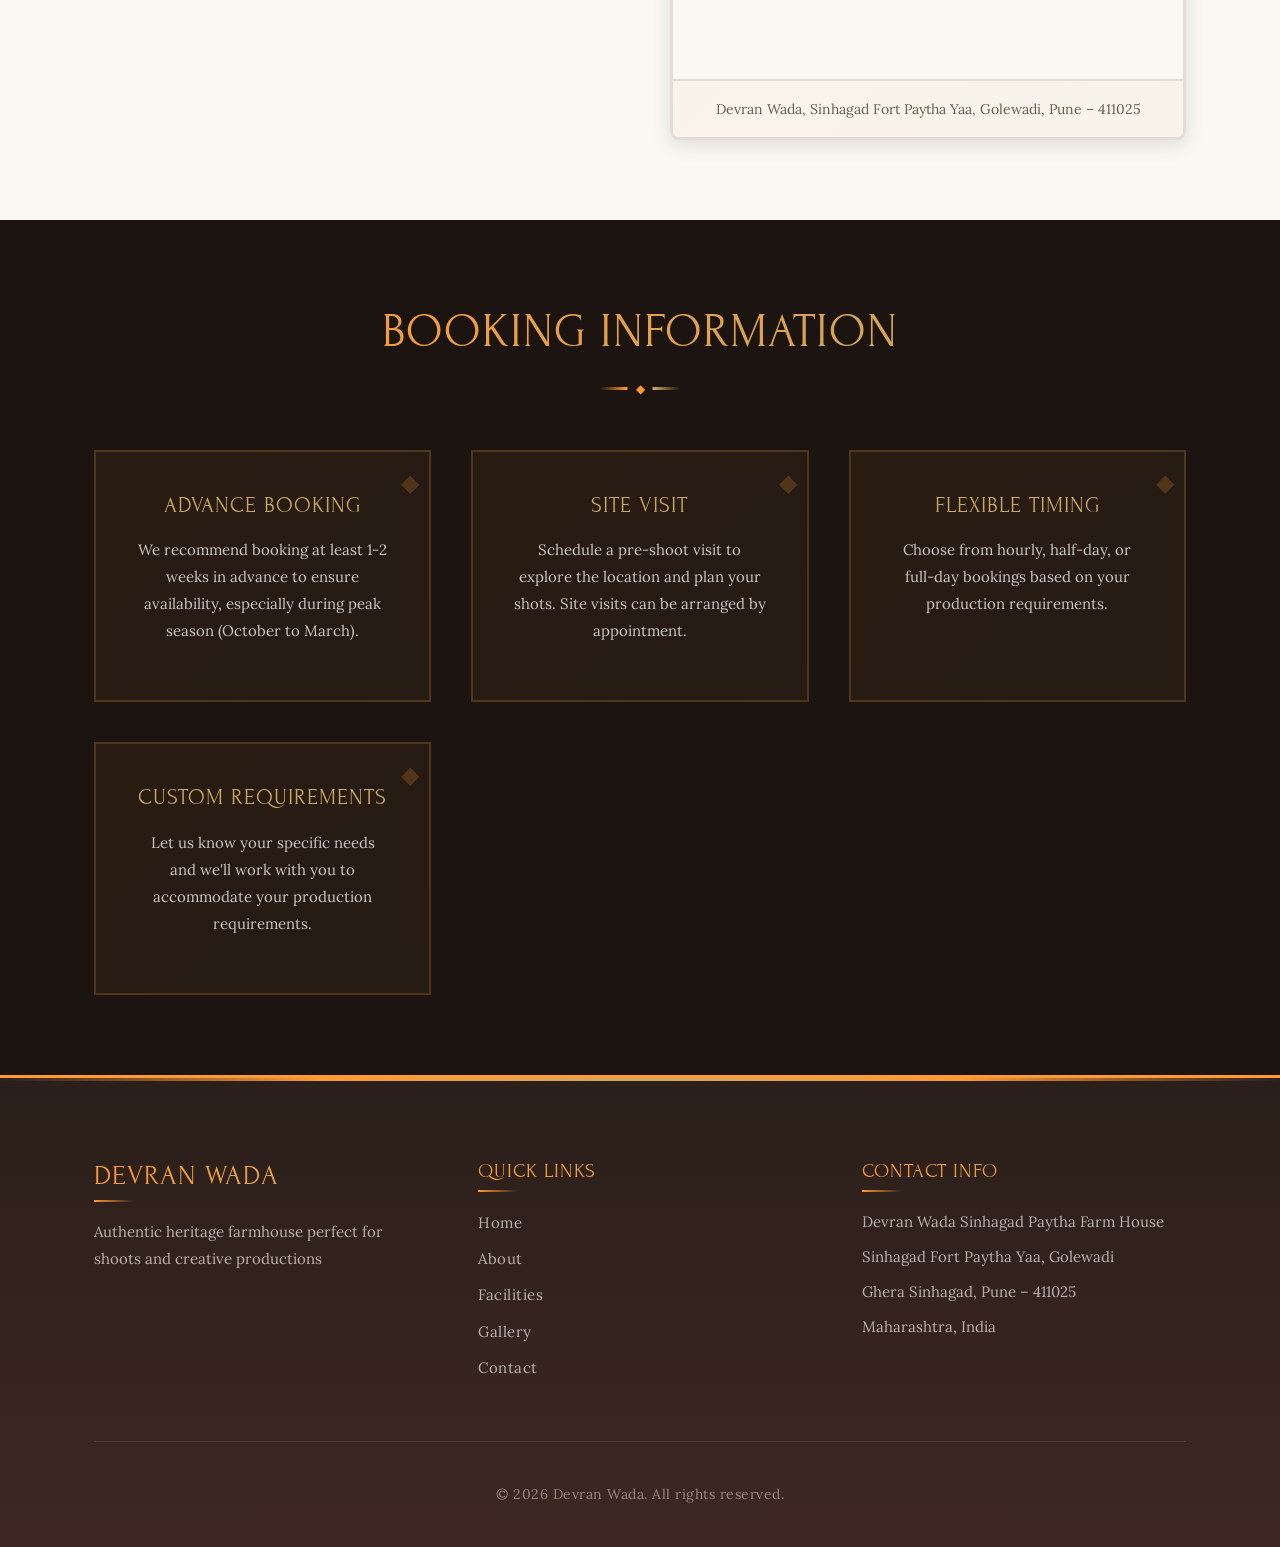
<file: contact.html>
<!DOCTYPE html>
<html lang="en">
<head>
    <meta charset="UTF-8">
    <meta name="viewport" content="width=device-width, initial-scale=1.0">
    <meta name="description" content="Contact Devran Wada for booking inquiries - Heritage shooting location near Sinhagad Fort">
    <meta name="keywords" content="contact Devran Wada, booking inquiry, shoot booking Pune, heritage location booking, Sinhagad shooting location contact">
    <meta name="robots" content="index, follow">
    <title>Contact Us | Devran Wada Booking Inquiries</title>
    <link rel="icon" type="image/png" href="images/logo.png">
    <link rel="canonical" href="https://devranwada.in/contact.html">
    
    <!-- Open Graph / Facebook -->
    <meta property="og:type" content="website">
    <meta property="og:url" content="https://devranwada.in/contact.html">
    <meta property="og:title" content="Contact Devran Wada | Book Your Shoot">
    <meta property="og:description" content="Get in touch for booking inquiries. Phone: +91 8087852066 | Email: devranwada9@gmail.com">
    <meta property="og:image" content="https://devranwada.in/images/contact-header.jpg">
    
    <link rel="preconnect" href="https://fonts.googleapis.com">
    <link rel="preconnect" href="https://fonts.gstatic.com" crossorigin>
    <link href="https://fonts.googleapis.com/css2?family=Forum&family=Lora:wght@400;500;600;700&display=swap" rel="stylesheet">
    <link rel="stylesheet" href="css/style.css">
    
    <!-- Microsoft Clarity -->
    <script type="text/javascript">
        (function(c,l,a,r,i,t,y){
            c[a]=c[a]||function(){(c[a].q=c[a].q||[]).push(arguments)};
            t=l.createElement(r);t.async=1;t.src="https://www.clarity.ms/tag/"+i;
            y=l.getElementsByTagName(r)[0];y.parentNode.insertBefore(t,y);
        })(window, document, "clarity", "script", "w6iaic2jdg");
    </script>
</head>
<body>
    <!-- Header -->
    <header class="header" id="header">
        <nav class="navbar">
            <div class="container">
                <div class="nav-wrapper">
                    <a href="index.html" class="logo">
                        <h1>Devran Wada</h1>
                        <span>Sinhagad Paytha Farm House</span>
                    </a>
                    <button class="menu-toggle" id="menuToggle" aria-label="Toggle menu">
                        <span></span>
                        <span></span>
                        <span></span>
                    </button>
                    <ul class="nav-menu" id="navMenu">
                        <li><a href="index.html">Home</a></li>
                        <li><a href="about.html">About Devran Wada</a></li>
                        <li><a href="facilities.html">Facilities</a></li>
                        <li><a href="gallery.html">Gallery</a></li>
                        <li><a href="contact.html" class="active">Contact Us</a></li>
                    </ul>
                    <a href="index.html" class="header-logo-img">
                        <img src="images/logo.png" alt="Devran Wada Logo" loading="lazy">
                    </a>
                </div>
            </div>
        </nav>
    </header>

    <!-- Page Header -->
    <section class="page-header">
        <div class="page-header-overlay"></div>
        <img src="images/contact-header.jpg" alt="Contact Us">
        <div class="page-header-content">
            <div class="container">
               
            </div>
        </div>
    </section>

    <!-- Contact Content -->
    <section class="contact section">
        <div class="container">
            <div class="contact-wrapper">
                <!-- Contact Form -->
                <div class="contact-form-section">
                    <h2>Send Us a Message</h2>
                    <form class="contact-form" id="contactForm" action="https://formspree.io/f/xwvwwpky" method="POST">
                        <div class="form-group">
                            <label for="name">Full Name *</label>
                            <input type="text" id="name" name="name" placeholder="Enter your full name" required>
                        </div>
                        <div class="form-group">
                            <label for="email">Email Address *</label>
                            <input type="email" id="email" name="email" placeholder="Enter your email" required>
                        </div>
                        <div class="form-group">
                            <label for="phone">Phone Number</label>
                            <input type="tel" id="phone" name="phone" placeholder="Enter your phone number">
                        </div>
                        <div class="form-group">
                            <label for="shoot-type">Type of Shoot</label>
                            <select id="shoot-type" name="shoot_type" required>
                                <option value="">Select shoot type</option>
                                <option value="Wedding">Wedding</option>
                                <option value="Pre-Wedding">Pre-Wedding</option>
                                <option value="Birthday">Birthday</option>
                                <option value="Event">Event</option>
                                <option value="Advertisement Film">Advertisement Film</option>
                                <option value="Film/Short Film">Film/Short Film</option>
                                <option value="Social Media/Reels">Social Media/Reels</option>
                                <option value="Fashion Photography">Fashion Photography</option>
                                <option value="Other">Other</option>
                            </select>
                        </div>
                        <div class="form-group">
                            <label for="date">Preferred Date</label>
                            <input type="date" id="date" name="date">
                        </div>
                        <div class="form-group">
                            <label for="message">Message *</label>
                            <textarea id="message" name="message" rows="5" placeholder="Write your message" required></textarea>
                        </div>
                        <input type="hidden" name="_subject" value="New Shoot Inquiry from Devran Wada">
                        <input type="hidden" name="_captcha" value="false">
                        <button type="submit" class="btn btn-primary">Send Message</button>
                    </form>
                </div>

                <!-- Contact Info -->
                <div class="contact-info-section">
                    <h2>Contact Information</h2>
                    <div class="contact-details">
                        <div class="contact-item">
                            <div class="contact-icon">📍</div>
                            <div class="contact-text">
                                <h4>Address</h4>
                                <p>Devran Wada Sinhagad Paytha Farm House<br>
                                Sinhagad Fort Paytha Yaa, Golewadi<br>
                                Ghera Sinhagad, Pune – 411025<br>
                                Maharashtra, India</p>
                            </div>
                        </div>
                        <div class="contact-item">
                            <div class="contact-icon">📞</div>
                            <div class="contact-text">
                                <h4>Phone</h4>
                                <p>+91 8087852066</p>
                            </div>
                        </div>
                        <div class="contact-item">
                            <div class="contact-icon">✉️</div>
                            <div class="contact-text">
                                <h4>Email</h4>
                                <p>devranwada9@gmail.com</p>
                            </div>
                        </div>
                        <div class="contact-item">
                            <div class="contact-icon">🕐</div>
                            <div class="contact-text">
                                <h4>Booking Hours</h4>
                                <p>Available for shoots daily<br>
                                Contact us to schedule your visit</p>
                            </div>
                        </div>
                    </div>

                    <div class="location-map">
                        <h3>Location</h3>
                        <div class="map-container">
                            <iframe 
                                src="https://www.google.com/maps/embed?pb=!1m18!1m12!1m3!1d3786.345378803185!2d73.7537013!3d18.3771257!2m3!1f0!2f0!3f0!3m2!1i1024!2i768!4f13.1!3m3!1m2!1s0x3bc29335dc046fef%3A0xc66304681d7c3271!2sDevran%20Wada!5e0!3m2!1sen!2sin!4v1774973465062!5m2!1sen!2sin" 
                                width="100%" 
                                height="350" 
                                style="border:0;" 
                                allowfullscreen="" 
                                loading="lazy" 
                                referrerpolicy="no-referrer-when-downgrade">
                            </iframe>
                            <p class="map-note">Devran Wada, Sinhagad Fort Paytha Yaa, Golewadi, Pune – 411025</p>
                        </div>
                    </div>
                </div>
            </div>
        </div>
    </section>

    <!-- Booking Info Section -->
    <section class="booking-info section section-dark">
        <div class="container">
            <div class="section-header">
                <h2 class="section-title">Booking Information</h2>
                <div class="title-divider"></div>
            </div>
            <div class="booking-grid">
                <div class="booking-card">
                    <h3>Advance Booking</h3>
                    <p>We recommend booking at least 1-2 weeks in advance to ensure availability, especially during peak season (October to March).</p>
                </div>
                <div class="booking-card">
                    <h3>Site Visit</h3>
                    <p>Schedule a pre-shoot visit to explore the location and plan your shots. Site visits can be arranged by appointment.</p>
                </div>
                <div class="booking-card">
                    <h3>Flexible Timing</h3>
                    <p>Choose from hourly, half-day, or full-day bookings based on your production requirements.</p>
                </div>
                <div class="booking-card">
                    <h3>Custom Requirements</h3>
                    <p>Let us know your specific needs and we'll work with you to accommodate your production requirements.</p>
                </div>
            </div>
        </div>
    </section>

    <!-- Footer -->
    <footer class="footer">
        <div class="container">
            <div class="footer-content">
                <div class="footer-col">
                    <h3>Devran Wada</h3>
                    <p>Authentic heritage farmhouse perfect for shoots and creative productions</p>
                </div>
                <div class="footer-col">
                    <h4>Quick Links</h4>
                    <ul>
                        <li><a href="index.html">Home</a></li>
                        <li><a href="about.html">About</a></li>
                        <li><a href="facilities.html">Facilities</a></li>
                        <li><a href="gallery.html">Gallery</a></li>
                        <li><a href="contact.html">Contact</a></li>
                    </ul>
                </div>
                <div class="footer-col">
                    <h4>Contact Info</h4>
                    <p>Devran Wada Sinhagad Paytha Farm House</p>
                    <p>Sinhagad Fort Paytha Yaa, Golewadi</p>
                    <p>Ghera Sinhagad, Pune – 411025</p>
                    <p>Maharashtra, India</p>
                </div>
            </div>
            <div class="footer-bottom">
                <p>&copy; 2026 Devran Wada. All rights reserved.</p>
            </div>
        </div>
    </footer>

        <!-- Floating Contact Buttons -->
    <div class="floating-contact-buttons">
        <a href="https://wa.me/918087852066" target="_blank" class="floating-btn whatsapp-btn" aria-label="Contact via WhatsApp">
            <svg xmlns="http://www.w3.org/2000/svg" viewBox="0 0 24 24" fill="currentColor">
                <path d="M17.472 14.382c-.297-.149-1.758-.867-2.03-.967-.273-.099-.471-.148-.67.15-.197.297-.767.966-.94 1.164-.173.199-.347.223-.644.075-.297-.15-1.255-.463-2.39-1.475-.883-.788-1.48-1.761-1.653-2.059-.173-.297-.018-.458.13-.606.134-.133.298-.347.446-.52.149-.174.198-.298.298-.497.099-.198.05-.371-.025-.52-.075-.149-.669-1.612-.916-2.207-.242-.579-.487-.5-.669-.51-.173-.008-.371-.01-.57-.01-.198 0-.52.074-.792.372-.272.297-1.04 1.016-1.04 2.479 0 1.462 1.065 2.875 1.213 3.074.149.198 2.096 3.2 5.077 4.487.709.306 1.262.489 1.694.625.712.227 1.36.195 1.871.118.571-.085 1.758-.719 2.006-1.413.248-.694.248-1.289.173-1.413-.074-.124-.272-.198-.57-.347m-5.421 7.403h-.004a9.87 9.87 0 01-5.031-1.378l-.361-.214-3.741.982.998-3.648-.235-.374a9.86 9.86 0 01-1.51-5.26c.001-5.45 4.436-9.884 9.888-9.884 2.64 0 5.122 1.03 6.988 2.898a9.825 9.825 0 012.893 6.994c-.003 5.45-4.437 9.884-9.885 9.884m8.413-18.297A11.815 11.815 0 0012.05 0C5.495 0 .16 5.335.157 11.892c0 2.096.547 4.142 1.588 5.945L.057 24l6.305-1.654a11.882 11.882 0 005.683 1.448h.005c6.554 0 11.89-5.335 11.893-11.893a11.821 11.821 0 00-3.48-8.413Z"/>
            </svg>
        </a>
                <a href="https://www.instagram.com/devranwada.sinhagad?igsh=MTlvbjQ5bXozd241Yg==" target="_blank" class="floating-btn instagram-btn" aria-label="Follow on Instagram">
            <svg xmlns="http://www.w3.org/2000/svg" viewBox="0 0 24 24" fill="currentColor">
                <path d="M12 2.163c3.204 0 3.584.012 4.85.07 3.252.148 4.771 1.691 4.919 4.919.058 1.265.069 1.645.069 4.849 0 3.205-.012 3.584-.069 4.849-.149 3.225-1.664 4.771-4.919 4.919-1.266.058-1.644.07-4.85.07-3.204 0-3.584-.012-4.849-.07-3.26-.149-4.771-1.699-4.919-4.92-.058-1.265-.07-1.644-.07-4.849 0-3.204.013-3.583.07-4.849.149-3.227 1.664-4.771 4.919-4.919 1.266-.057 1.645-.069 4.849-.069zm0-2.163c-3.259 0-3.667.014-4.947.072-4.358.2-6.78 2.618-6.98 6.98-.059 1.281-.073 1.689-.073 4.948 0 3.259.014 3.668.072 4.948.2 4.358 2.618 6.78 6.98 6.98 1.281.058 1.689.072 4.948.072 3.259 0 3.668-.014 4.948-.072 4.354-.2 6.782-2.618 6.979-6.98.059-1.28.073-1.689.073-4.948 0-3.259-.014-3.667-.072-4.947-.196-4.354-2.617-6.78-6.979-6.98-1.281-.059-1.69-.073-4.949-.073zm0 5.838c-3.403 0-6.162 2.759-6.162 6.162s2.759 6.163 6.162 6.163 6.162-2.759 6.162-6.163c0-3.403-2.759-6.162-6.162-6.162zm0 10.162c-2.209 0-4-1.79-4-4 0-2.209 1.791-4 4-4s4 1.791 4 4c0 2.21-1.791 4-4 4zm6.406-11.845c-.796 0-1.441.645-1.441 1.44s.645 1.44 1.441 1.44c.795 0 1.439-.645 1.439-1.44s-.644-1.44-1.439-1.44z"/>
            </svg>
        </a>
        <a href="mailto:devranwada9@gmail.com" class="floating-btn email-btn" aria-label="Send Email">
            <svg xmlns="http://www.w3.org/2000/svg" viewBox="0 0 24 24" fill="currentColor">
                <path d="M20 4H4c-1.1 0-1.99.9-1.99 2L2 18c0 1.1.9 2 2 2h16c1.1 0 2-.9 2-2V6c0-1.1-.9-2-2-2zm0 4l-8 5-8-5V6l8 5 8-5v2z"/>
            </svg>
        </a>
    </div>

    <script src="js/script.js"></script>
</body>
</html>
</file>
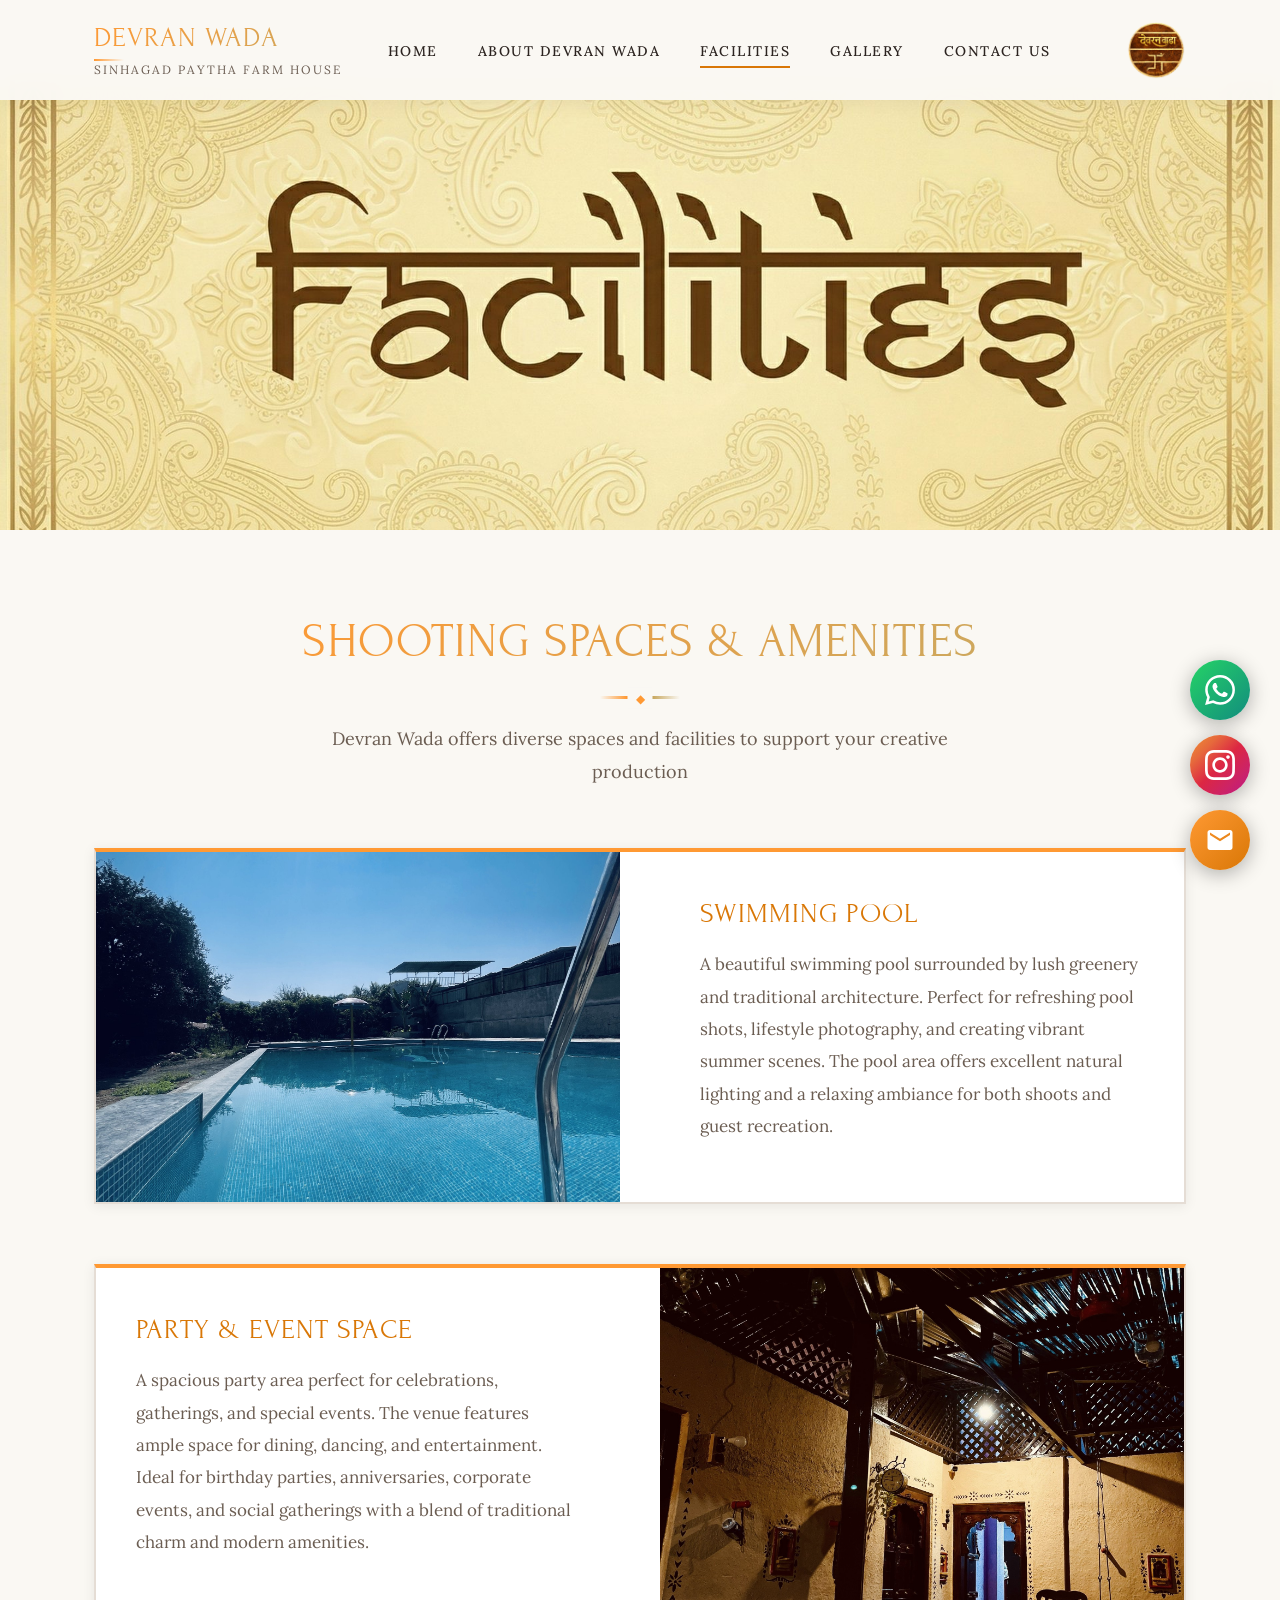
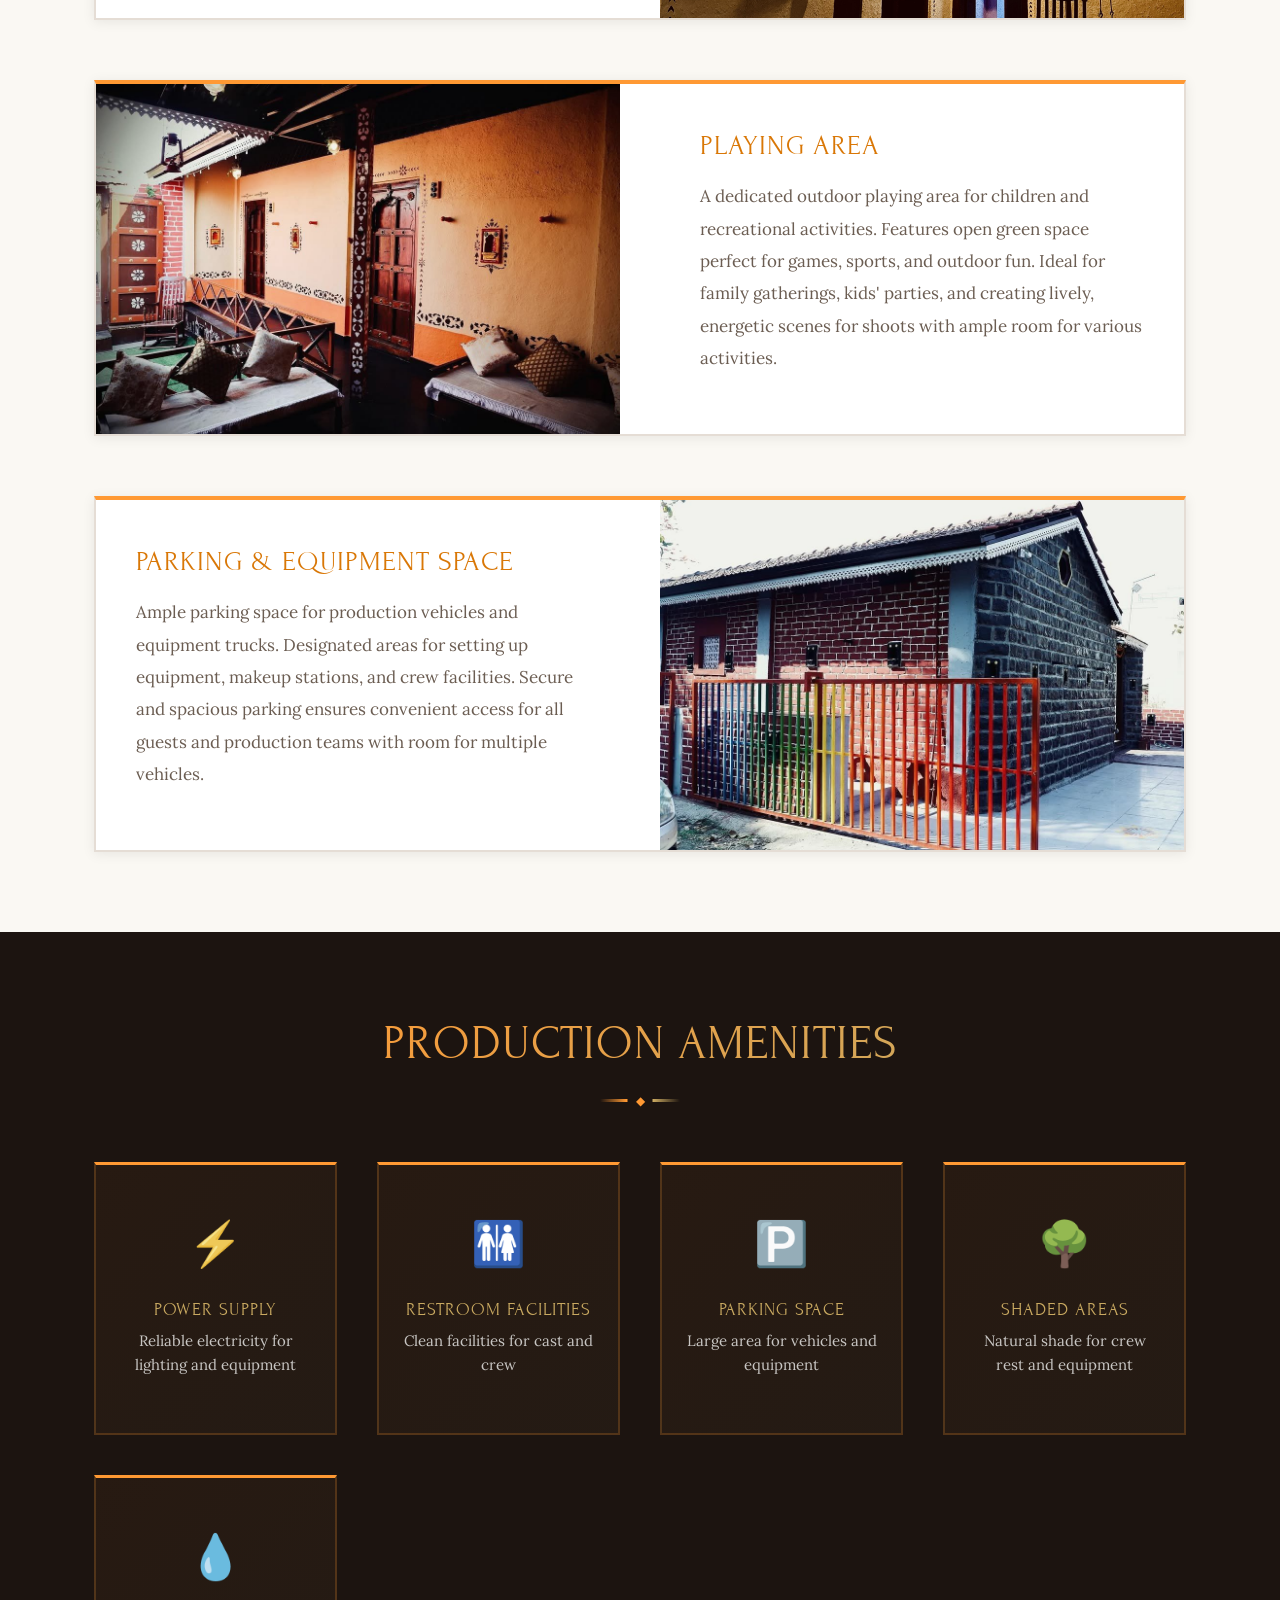
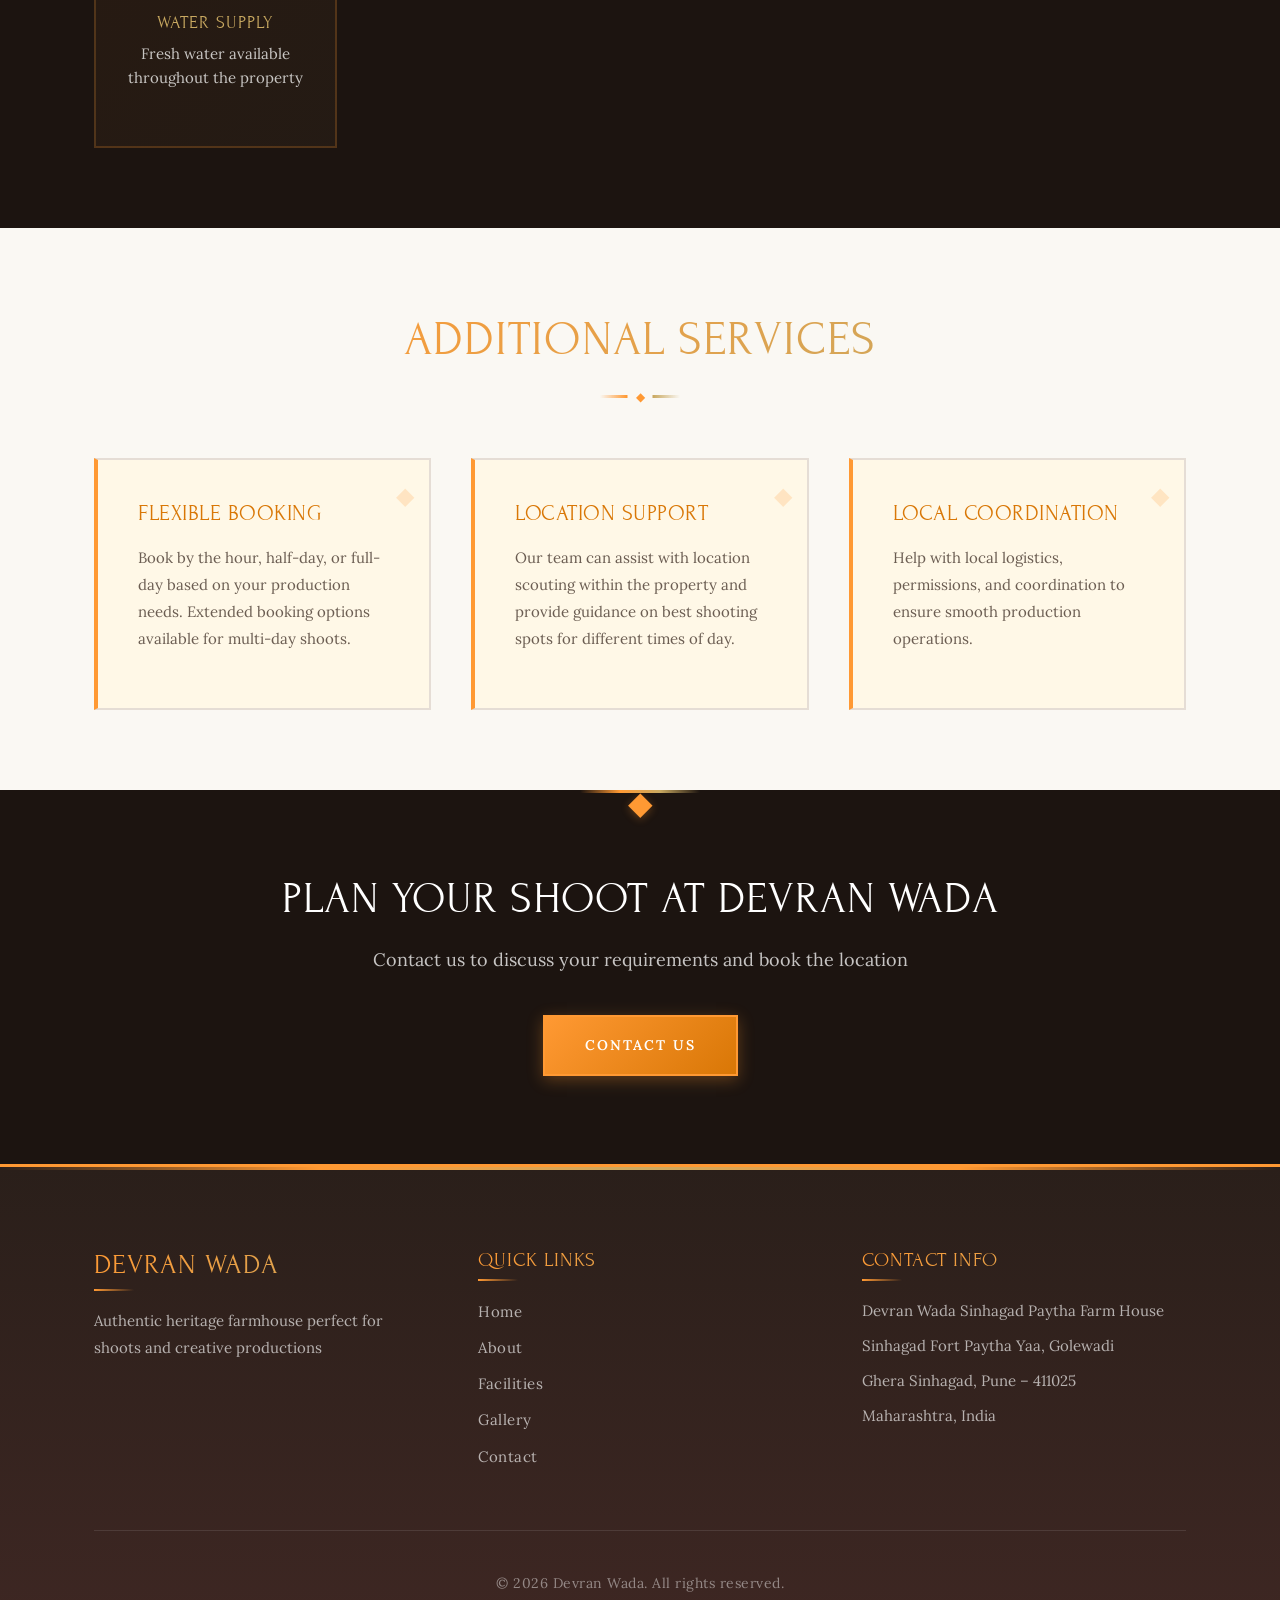
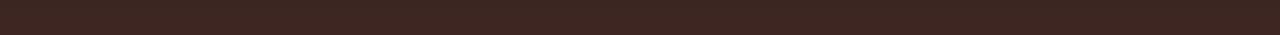
<file: facilities.html>
<!DOCTYPE html>
<html lang="en">
<head>
    <meta charset="UTF-8">
    <meta name="viewport" content="width=device-width, initial-scale=1.0">
    <meta name="description" content="Facilities at Devran Wada - Shooting amenities, spaces, and services for creative productions">
    <meta name="keywords" content="Devran Wada facilities, swimming pool, event space, parking, shooting amenities, production facilities Pune">
    <meta name="robots" content="index, follow">
    <title>Facilities | Devran Wada Shooting Location</title>
    <link rel="icon" type="image/png" href="images/logo.png">
    <link rel="canonical" href="https://devranwada.in/facilities.html">
    
    <!-- Open Graph / Facebook -->
    <meta property="og:type" content="website">
    <meta property="og:url" content="https://devranwada.in/facilities.html">
    <meta property="og:title" content="Facilities at Devran Wada | Shooting Location Amenities">
    <meta property="og:description" content="Explore our facilities - Swimming pool, event spaces, parking, and more for your perfect shoot.">
    <meta property="og:image" content="https://devranwada.in/images/facility-pool.jpg">
    
    <link rel="preconnect" href="https://fonts.googleapis.com">
    <link rel="preconnect" href="https://fonts.gstatic.com" crossorigin>
    <link href="https://fonts.googleapis.com/css2?family=Forum&family=Lora:wght@400;500;600;700&display=swap" rel="stylesheet">
    <link rel="stylesheet" href="css/style.css">
    
    <!-- Microsoft Clarity -->
    <script type="text/javascript">
        (function(c,l,a,r,i,t,y){
            c[a]=c[a]||function(){(c[a].q=c[a].q||[]).push(arguments)};
            t=l.createElement(r);t.async=1;t.src="https://www.clarity.ms/tag/"+i;
            y=l.getElementsByTagName(r)[0];y.parentNode.insertBefore(t,y);
        })(window, document, "clarity", "script", "w6iaic2jdg");
    </script>
</head>
<body>
    <!-- Header -->
    <header class="header" id="header">
        <nav class="navbar">
            <div class="container">
                <div class="nav-wrapper">
                    <a href="index.html" class="logo">
                        <h1>Devran Wada</h1>
                        <span>Sinhagad Paytha Farm House</span>
                    </a>
                    <button class="menu-toggle" id="menuToggle" aria-label="Toggle menu">
                        <span></span>
                        <span></span>
                        <span></span>
                    </button>
                    <ul class="nav-menu" id="navMenu">
                        <li><a href="index.html">Home</a></li>
                        <li><a href="about.html">About Devran Wada</a></li>
                        <li><a href="facilities.html" class="active">Facilities</a></li>
                        <li><a href="gallery.html">Gallery</a></li>
                        <li><a href="contact.html">Contact Us</a></li>
                    </ul>
                    <a href="index.html" class="header-logo-img">
                        <img src="images/logo.png" alt="Devran Wada Logo" loading="lazy">
                    </a>
                </div>
            </div>
        </nav>
    </header>

    <!-- Page Header -->
    <section class="page-header">
        <div class="page-header-overlay"></div>
        <img src="images/facilities-header.jpg" alt="Facilities">
        <div class="page-header-content">
            <div class="container">
                
            </div>
        </div>
    </section>

    <!-- Facilities Content -->
    <section class="facilities section">
        <div class="container">
            <div class="section-header">
                <h2 class="section-title">Shooting Spaces & Amenities</h2>
                <div class="title-divider"></div>
                <p class="section-description">Devran Wada offers diverse spaces and facilities to support your creative production</p>
            </div>

            <div class="facilities-grid">
                <div class="facility-card">
                    <div class="facility-image">
                        <img src="images/facility-pool.jpg" alt="Swimming Pool" loading="lazy">
                    </div>
                    <div class="facility-content">
                        <h3>Swimming Pool</h3>
                        <p>A beautiful swimming pool surrounded by lush greenery and traditional architecture. Perfect for refreshing pool shots, lifestyle photography, and creating vibrant summer scenes. The pool area offers excellent natural lighting and a relaxing ambiance for both shoots and guest recreation.</p>
                    </div>
                </div>

                <div class="facility-card">
                    <div class="facility-image">
                        <img src="images/facility-party.jpg" alt="Party Place" loading="lazy">
                    </div>
                    <div class="facility-content">
                        <h3>Party & Event Space</h3>
                        <p>A spacious party area perfect for celebrations, gatherings, and special events. The venue features ample space for dining, dancing, and entertainment. Ideal for birthday parties, anniversaries, corporate events, and social gatherings with a blend of traditional charm and modern amenities.</p>
                    </div>
                </div>

                <div class="facility-card">
                    <div class="facility-image">
                        <img src="images/facility-playing.jpg" alt="Playing Area" loading="lazy">
                    </div>
                    <div class="facility-content">
                        <h3>Playing Area</h3>
                        <p>A dedicated outdoor playing area for children and recreational activities. Features open green space perfect for games, sports, and outdoor fun. Ideal for family gatherings, kids' parties, and creating lively, energetic scenes for shoots with ample room for various activities.</p>
                    </div>
                </div>

                <div class="facility-card">
                    <div class="facility-image">
                        <img src="images/facility-parking.jpg" alt="Parking Area" loading="lazy">
                    </div>
                    <div class="facility-content">
                        <h3>Parking & Equipment Space</h3>
                        <p>Ample parking space for production vehicles and equipment trucks. Designated areas for setting up equipment, makeup stations, and crew facilities. Secure and spacious parking ensures convenient access for all guests and production teams with room for multiple vehicles.</p>
                    </div>
                </div>
            </div>
        </div>
    </section>

    <!-- Amenities Section -->
    <section class="amenities section section-dark">
        <div class="container">
            <div class="section-header">
                <h2 class="section-title">Production Amenities</h2>
                <div class="title-divider"></div>
            </div>
            <div class="amenities-grid">
                <div class="amenity-item">
                    <div class="amenity-icon">⚡</div>
                    <h4>Power Supply</h4>
                    <p>Reliable electricity for lighting and equipment</p>
                </div>
                <div class="amenity-item">
                    <div class="amenity-icon">🚻</div>
                    <h4>Restroom Facilities</h4>
                    <p>Clean facilities for cast and crew</p>
                </div>
                <div class="amenity-item">
                    <div class="amenity-icon">🅿️</div>
                    <h4>Parking Space</h4>
                    <p>Large area for vehicles and equipment</p>
                </div>
                <div class="amenity-item">
                    <div class="amenity-icon">🌳</div>
                    <h4>Shaded Areas</h4>
                    <p>Natural shade for crew rest and equipment</p>
                </div>
                <div class="amenity-item">
                    <div class="amenity-icon">💧</div>
                    <h4>Water Supply</h4>
                    <p>Fresh water available throughout the property</p>
                </div>
            </div>
        </div>
    </section>

    <!-- Services Section -->
    <section class="services section">
        <div class="container">
            <div class="section-header">
                <h2 class="section-title">Additional Services</h2>
                <div class="title-divider"></div>
            </div>
            <div class="services-content">
                <div class="service-item">
                    <h3>Flexible Booking</h3>
                    <p>Book by the hour, half-day, or full-day based on your production needs. Extended booking options available for multi-day shoots.</p>
                </div>
                <div class="service-item">
                    <h3>Location Support</h3>
                    <p>Our team can assist with location scouting within the property and provide guidance on best shooting spots for different times of day.</p>
                </div>
                <div class="service-item">
                    <h3>Local Coordination</h3>
                    <p>Help with local logistics, permissions, and coordination to ensure smooth production operations.</p>
                </div>
            </div>
        </div>
    </section>

    <!-- CTA Section -->
    <section class="cta section section-dark">
        <div class="container">
            <div class="cta-content">
                <h2>Plan Your Shoot at Devran Wada</h2>
                <p>Contact us to discuss your requirements and book the location</p>
                <a href="contact.html" class="btn btn-primary">Contact Us</a>
            </div>
        </div>
    </section>

    <!-- Footer -->
    <footer class="footer">
        <div class="container">
            <div class="footer-content">
                <div class="footer-col">
                    <h3>Devran Wada</h3>
                    <p>Authentic heritage farmhouse perfect for shoots and creative productions</p>
                </div>
                <div class="footer-col">
                    <h4>Quick Links</h4>
                    <ul>
                        <li><a href="index.html">Home</a></li>
                        <li><a href="about.html">About</a></li>
                        <li><a href="facilities.html">Facilities</a></li>
                        <li><a href="gallery.html">Gallery</a></li>
                        <li><a href="contact.html">Contact</a></li>
                    </ul>
                </div>
                <div class="footer-col">
                    <h4>Contact Info</h4>
                    <p>Devran Wada Sinhagad Paytha Farm House</p>
                    <p>Sinhagad Fort Paytha Yaa, Golewadi</p>
                    <p>Ghera Sinhagad, Pune – 411025</p>
                    <p>Maharashtra, India</p>
                </div>
            </div>
            <div class="footer-bottom">
                <p>&copy; 2026 Devran Wada. All rights reserved.</p>
            </div>
        </div>
    </footer>

        <!-- Floating Contact Buttons -->
    <div class="floating-contact-buttons">
        <a href="https://wa.me/918087852066" target="_blank" class="floating-btn whatsapp-btn" aria-label="Contact via WhatsApp">
            <svg xmlns="http://www.w3.org/2000/svg" viewBox="0 0 24 24" fill="currentColor">
                <path d="M17.472 14.382c-.297-.149-1.758-.867-2.03-.967-.273-.099-.471-.148-.67.15-.197.297-.767.966-.94 1.164-.173.199-.347.223-.644.075-.297-.15-1.255-.463-2.39-1.475-.883-.788-1.48-1.761-1.653-2.059-.173-.297-.018-.458.13-.606.134-.133.298-.347.446-.52.149-.174.198-.298.298-.497.099-.198.05-.371-.025-.52-.075-.149-.669-1.612-.916-2.207-.242-.579-.487-.5-.669-.51-.173-.008-.371-.01-.57-.01-.198 0-.52.074-.792.372-.272.297-1.04 1.016-1.04 2.479 0 1.462 1.065 2.875 1.213 3.074.149.198 2.096 3.2 5.077 4.487.709.306 1.262.489 1.694.625.712.227 1.36.195 1.871.118.571-.085 1.758-.719 2.006-1.413.248-.694.248-1.289.173-1.413-.074-.124-.272-.198-.57-.347m-5.421 7.403h-.004a9.87 9.87 0 01-5.031-1.378l-.361-.214-3.741.982.998-3.648-.235-.374a9.86 9.86 0 01-1.51-5.26c.001-5.45 4.436-9.884 9.888-9.884 2.64 0 5.122 1.03 6.988 2.898a9.825 9.825 0 012.893 6.994c-.003 5.45-4.437 9.884-9.885 9.884m8.413-18.297A11.815 11.815 0 0012.05 0C5.495 0 .16 5.335.157 11.892c0 2.096.547 4.142 1.588 5.945L.057 24l6.305-1.654a11.882 11.882 0 005.683 1.448h.005c6.554 0 11.89-5.335 11.893-11.893a11.821 11.821 0 00-3.48-8.413Z"/>
            </svg>
        </a>
                <a href="https://www.instagram.com/devranwada.sinhagad?igsh=MTlvbjQ5bXozd241Yg==" target="_blank" class="floating-btn instagram-btn" aria-label="Follow on Instagram">
            <svg xmlns="http://www.w3.org/2000/svg" viewBox="0 0 24 24" fill="currentColor">
                <path d="M12 2.163c3.204 0 3.584.012 4.85.07 3.252.148 4.771 1.691 4.919 4.919.058 1.265.069 1.645.069 4.849 0 3.205-.012 3.584-.069 4.849-.149 3.225-1.664 4.771-4.919 4.919-1.266.058-1.644.07-4.85.07-3.204 0-3.584-.012-4.849-.07-3.26-.149-4.771-1.699-4.919-4.92-.058-1.265-.07-1.644-.07-4.849 0-3.204.013-3.583.07-4.849.149-3.227 1.664-4.771 4.919-4.919 1.266-.057 1.645-.069 4.849-.069zm0-2.163c-3.259 0-3.667.014-4.947.072-4.358.2-6.78 2.618-6.98 6.98-.059 1.281-.073 1.689-.073 4.948 0 3.259.014 3.668.072 4.948.2 4.358 2.618 6.78 6.98 6.98 1.281.058 1.689.072 4.948.072 3.259 0 3.668-.014 4.948-.072 4.354-.2 6.782-2.618 6.979-6.98.059-1.28.073-1.689.073-4.948 0-3.259-.014-3.667-.072-4.947-.196-4.354-2.617-6.78-6.979-6.98-1.281-.059-1.69-.073-4.949-.073zm0 5.838c-3.403 0-6.162 2.759-6.162 6.162s2.759 6.163 6.162 6.163 6.162-2.759 6.162-6.163c0-3.403-2.759-6.162-6.162-6.162zm0 10.162c-2.209 0-4-1.79-4-4 0-2.209 1.791-4 4-4s4 1.791 4 4c0 2.21-1.791 4-4 4zm6.406-11.845c-.796 0-1.441.645-1.441 1.44s.645 1.44 1.441 1.44c.795 0 1.439-.645 1.439-1.44s-.644-1.44-1.439-1.44z"/>
            </svg>
        </a>
        <a href="mailto:devranwada9@gmail.com" class="floating-btn email-btn" aria-label="Send Email">
            <svg xmlns="http://www.w3.org/2000/svg" viewBox="0 0 24 24" fill="currentColor">
                <path d="M20 4H4c-1.1 0-1.99.9-1.99 2L2 18c0 1.1.9 2 2 2h16c1.1 0 2-.9 2-2V6c0-1.1-.9-2-2-2zm0 4l-8 5-8-5V6l8 5 8-5v2z"/>
            </svg>
        </a>
    </div>

    <script src="js/script.js"></script>
</body>
</html>
</file>
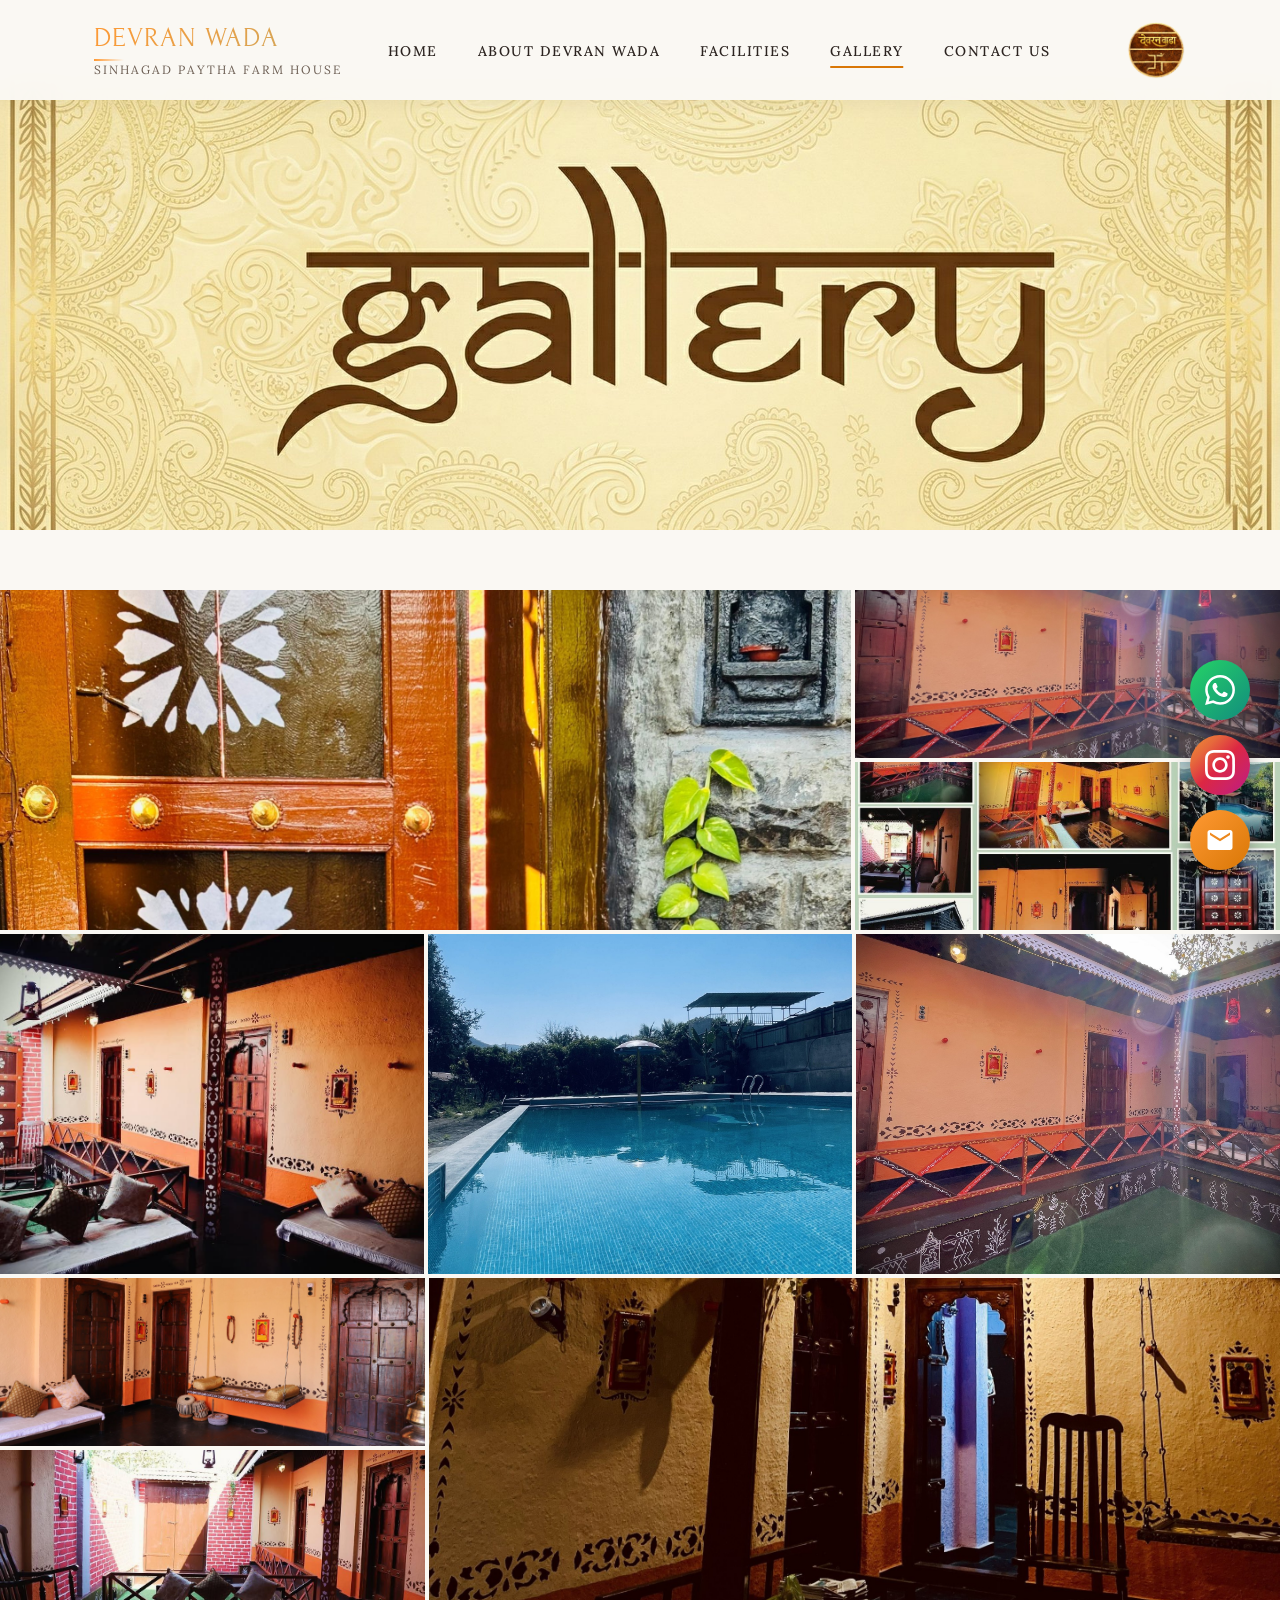
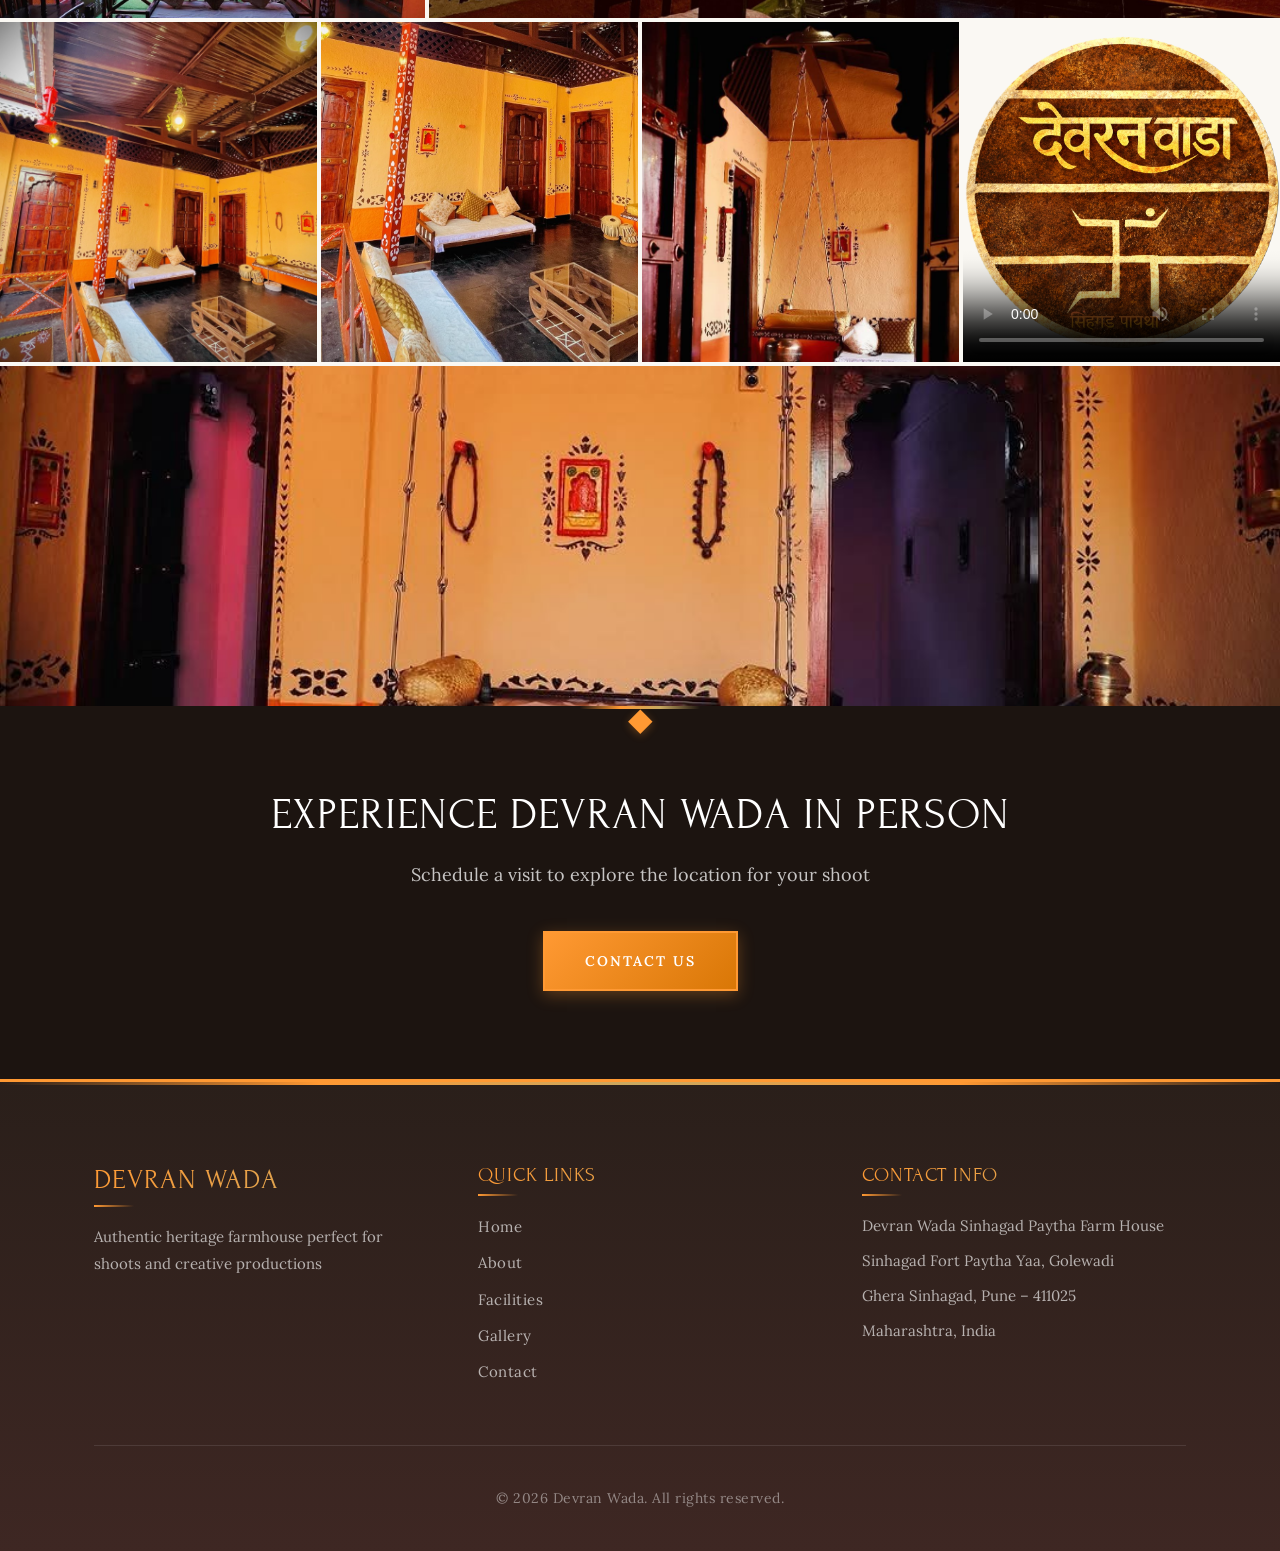
<file: gallery.html>
<!DOCTYPE html>
<html lang="en">
<head>
    <meta charset="UTF-8">
    <meta name="viewport" content="width=device-width, initial-scale=1.0">
    <meta name="description" content="Photo gallery of Devran Wada - Traditional architecture, shooting locations, and heritage beauty">
    <meta name="keywords" content="Devran Wada gallery, heritage photos, traditional architecture, shooting location photos, Maratha wada images">
    <meta name="robots" content="index, follow">
    <title>Gallery | Devran Wada Photo Collection</title>
    <link rel="icon" type="image/png" href="images/logo.png">
    <link rel="canonical" href="https://devranwada.in/gallery.html">
    
    <!-- Open Graph / Facebook -->
    <meta property="og:type" content="website">
    <meta property="og:url" content="https://devranwada.in/gallery.html">
    <meta property="og:title" content="Gallery | Devran Wada Photo Collection">
    <meta property="og:description" content="Browse our photo gallery showcasing traditional architecture and beautiful shooting locations.">
    <meta property="og:image" content="https://devranwada.in/images/gallery-1.jpg">
    
    <link rel="preconnect" href="https://fonts.googleapis.com">
    <link rel="preconnect" href="https://fonts.gstatic.com" crossorigin>
    <link href="https://fonts.googleapis.com/css2?family=Forum&family=Lora:wght@400;500;600;700&display=swap" rel="stylesheet">
    <link rel="stylesheet" href="css/style.css">
    
    <!-- Microsoft Clarity -->
    <script type="text/javascript">
        (function(c,l,a,r,i,t,y){
            c[a]=c[a]||function(){(c[a].q=c[a].q||[]).push(arguments)};
            t=l.createElement(r);t.async=1;t.src="https://www.clarity.ms/tag/"+i;
            y=l.getElementsByTagName(r)[0];y.parentNode.insertBefore(t,y);
        })(window, document, "clarity", "script", "w6iaic2jdg");
    </script>
</head>
<body>
    <!-- Header -->
    <header class="header" id="header">
        <nav class="navbar">
            <div class="container">
                <div class="nav-wrapper">
                    <a href="index.html" class="logo">
                        <h1>Devran Wada</h1>
                        <span>Sinhagad Paytha Farm House</span>
                    </a>
                    <button class="menu-toggle" id="menuToggle" aria-label="Toggle menu">
                        <span></span>
                        <span></span>
                        <span></span>
                    </button>
                    <ul class="nav-menu" id="navMenu">
                        <li><a href="index.html">Home</a></li>
                        <li><a href="about.html">About Devran Wada</a></li>
                        <li><a href="facilities.html">Facilities</a></li>
                        <li><a href="gallery.html" class="active">Gallery</a></li>
                        <li><a href="contact.html">Contact Us</a></li>
                    </ul>
                    <a href="index.html" class="header-logo-img">
                        <img src="images/logo.png" alt="Devran Wada Logo" loading="lazy">
                    </a>
                </div>
            </div>
        </nav>
    </header>

    <!-- Page Header -->
    <section class="page-header">
        <div class="page-header-overlay"></div>
        <img src="images/gallery-header.jpg" alt="Gallery">
        <div class="page-header-content">
            <div class="container">
               
            </div>
        </div>
    </section>

    <!-- Gallery Mosaic -->
    <section class="gallery-main">
        <div class="mosaic-grid">

            <!-- Row 1: one large left + two stacked right -->
            <div class="mosaic-row">
                <div class="mosaic-item mosaic-large">
                    <img src="images/gallery-arch-1.jpg" alt="Heritage Architecture" loading="lazy">
                </div>
                <div class="mosaic-stack">
                    <div class="mosaic-item">
                        <img src="images/gallery-1.jpg" alt="Devran Wada" loading="lazy">
                    </div>
                    <div class="mosaic-item">
                        <img src="images/gallery-court-1.jpg" alt="Courtyard" loading="lazy">
                    </div>
                </div>
            </div>

            <!-- Row 2: three equal -->
            <div class="mosaic-row">
                <div class="mosaic-item">
                    <img src="images/gallery-arch-2.jpg" alt="Carved Details" loading="lazy">
                </div>
                <div class="mosaic-item">
                    <img src="images/gallery-2.jpg" alt="Wada View" loading="lazy">
                </div>
                <div class="mosaic-item">
                    <img src="images/gallery-court-2.jpg" alt="Central Chowk" loading="lazy">
                </div>
            </div>

            <!-- Row 3: two stacked left + one large right -->
            <div class="mosaic-row">
                <div class="mosaic-stack">
                    <div class="mosaic-item">
                        <img src="images/gallery-3.jpg" alt="Traditional Space" loading="lazy">
                    </div>
                    <div class="mosaic-item">
                        <img src="images/gallery-arch-3.jpg" alt="Stone Walls" loading="lazy">
                    </div>
                </div>
                <div class="mosaic-item mosaic-large">
                    <img src="images/gallery-4.jpg" alt="Heritage Property" loading="lazy">
                </div>
            </div>

            <!-- Row 4: four equal -->
            <div class="mosaic-row">
                <div class="mosaic-item">
                    <img src="images/gallery-arch-4.jpg" alt="Wooden Beams" loading="lazy">
                </div>
                <div class="mosaic-item">
                    <img src="images/gallery-court-3.jpg" alt="Evening Courtyard" loading="lazy">
                </div>
                <div class="mosaic-item">
                    <img src="images/gallery-arch-5.jpg" alt="Traditional Entrance" loading="lazy">
                </div>
                <div class="mosaic-item mosaic-video">
                    <video controls preload="metadata" loading="lazy" poster="images/logo.png">
                        <source src="videos/gallery-shoot-4.mp4" type="video/mp4">
                        Your browser does not support the video tag.
                    </video>
                </div>
            </div>

            <!-- Row 5: one equal -->
            <div class="mosaic-row">
                <div class="mosaic-item">
                    <img src="images/gallery-court-4.jpg" alt="Architectural Details" loading="lazy">
                </div>
            </div>

        </div>
    </section>

    <!-- CTA Section -->
    <section class="cta section section-dark">
        <div class="container">
            <div class="cta-content">
                <h2>Experience Devran Wada in Person</h2>
                <p>Schedule a visit to explore the location for your shoot</p>
                <a href="contact.html" class="btn btn-primary">Contact Us</a>
            </div>
        </div>
    </section>

    <!-- Footer -->
    <footer class="footer">
        <div class="container">
            <div class="footer-content">
                <div class="footer-col">
                    <h3>Devran Wada</h3>
                    <p>Authentic heritage farmhouse perfect for shoots and creative productions</p>
                </div>
                <div class="footer-col">
                    <h4>Quick Links</h4>
                    <ul>
                        <li><a href="index.html">Home</a></li>
                        <li><a href="about.html">About</a></li>
                        <li><a href="facilities.html">Facilities</a></li>
                        <li><a href="gallery.html">Gallery</a></li>
                        <li><a href="contact.html">Contact</a></li>
                    </ul>
                </div>
                <div class="footer-col">
                    <h4>Contact Info</h4>
                    <p>Devran Wada Sinhagad Paytha Farm House</p>
                    <p>Sinhagad Fort Paytha Yaa, Golewadi</p>
                    <p>Ghera Sinhagad, Pune – 411025</p>
                    <p>Maharashtra, India</p>
                </div>
            </div>
            <div class="footer-bottom">
                <p>&copy; 2026 Devran Wada. All rights reserved.</p>
            </div>
        </div>
    </footer>

        <!-- Floating Contact Buttons -->
    <div class="floating-contact-buttons">
        <a href="https://wa.me/918087852066" target="_blank" class="floating-btn whatsapp-btn" aria-label="Contact via WhatsApp">
            <svg xmlns="http://www.w3.org/2000/svg" viewBox="0 0 24 24" fill="currentColor">
                <path d="M17.472 14.382c-.297-.149-1.758-.867-2.03-.967-.273-.099-.471-.148-.67.15-.197.297-.767.966-.94 1.164-.173.199-.347.223-.644.075-.297-.15-1.255-.463-2.39-1.475-.883-.788-1.48-1.761-1.653-2.059-.173-.297-.018-.458.13-.606.134-.133.298-.347.446-.52.149-.174.198-.298.298-.497.099-.198.05-.371-.025-.52-.075-.149-.669-1.612-.916-2.207-.242-.579-.487-.5-.669-.51-.173-.008-.371-.01-.57-.01-.198 0-.52.074-.792.372-.272.297-1.04 1.016-1.04 2.479 0 1.462 1.065 2.875 1.213 3.074.149.198 2.096 3.2 5.077 4.487.709.306 1.262.489 1.694.625.712.227 1.36.195 1.871.118.571-.085 1.758-.719 2.006-1.413.248-.694.248-1.289.173-1.413-.074-.124-.272-.198-.57-.347m-5.421 7.403h-.004a9.87 9.87 0 01-5.031-1.378l-.361-.214-3.741.982.998-3.648-.235-.374a9.86 9.86 0 01-1.51-5.26c.001-5.45 4.436-9.884 9.888-9.884 2.64 0 5.122 1.03 6.988 2.898a9.825 9.825 0 012.893 6.994c-.003 5.45-4.437 9.884-9.885 9.884m8.413-18.297A11.815 11.815 0 0012.05 0C5.495 0 .16 5.335.157 11.892c0 2.096.547 4.142 1.588 5.945L.057 24l6.305-1.654a11.882 11.882 0 005.683 1.448h.005c6.554 0 11.89-5.335 11.893-11.893a11.821 11.821 0 00-3.48-8.413Z"/>
            </svg>
        </a>
                <a href="https://www.instagram.com/devranwada.sinhagad?igsh=MTlvbjQ5bXozd241Yg==" target="_blank" class="floating-btn instagram-btn" aria-label="Follow on Instagram">
            <svg xmlns="http://www.w3.org/2000/svg" viewBox="0 0 24 24" fill="currentColor">
                <path d="M12 2.163c3.204 0 3.584.012 4.85.07 3.252.148 4.771 1.691 4.919 4.919.058 1.265.069 1.645.069 4.849 0 3.205-.012 3.584-.069 4.849-.149 3.225-1.664 4.771-4.919 4.919-1.266.058-1.644.07-4.85.07-3.204 0-3.584-.012-4.849-.07-3.26-.149-4.771-1.699-4.919-4.92-.058-1.265-.07-1.644-.07-4.849 0-3.204.013-3.583.07-4.849.149-3.227 1.664-4.771 4.919-4.919 1.266-.057 1.645-.069 4.849-.069zm0-2.163c-3.259 0-3.667.014-4.947.072-4.358.2-6.78 2.618-6.98 6.98-.059 1.281-.073 1.689-.073 4.948 0 3.259.014 3.668.072 4.948.2 4.358 2.618 6.78 6.98 6.98 1.281.058 1.689.072 4.948.072 3.259 0 3.668-.014 4.948-.072 4.354-.2 6.782-2.618 6.979-6.98.059-1.28.073-1.689.073-4.948 0-3.259-.014-3.667-.072-4.947-.196-4.354-2.617-6.78-6.979-6.98-1.281-.059-1.69-.073-4.949-.073zm0 5.838c-3.403 0-6.162 2.759-6.162 6.162s2.759 6.163 6.162 6.163 6.162-2.759 6.162-6.163c0-3.403-2.759-6.162-6.162-6.162zm0 10.162c-2.209 0-4-1.79-4-4 0-2.209 1.791-4 4-4s4 1.791 4 4c0 2.21-1.791 4-4 4zm6.406-11.845c-.796 0-1.441.645-1.441 1.44s.645 1.44 1.441 1.44c.795 0 1.439-.645 1.439-1.44s-.644-1.44-1.439-1.44z"/>
            </svg>
        </a>
        <a href="mailto:devranwada9@gmail.com" class="floating-btn email-btn" aria-label="Send Email">
            <svg xmlns="http://www.w3.org/2000/svg" viewBox="0 0 24 24" fill="currentColor">
                <path d="M20 4H4c-1.1 0-1.99.9-1.99 2L2 18c0 1.1.9 2 2 2h16c1.1 0 2-.9 2-2V6c0-1.1-.9-2-2-2zm0 4l-8 5-8-5V6l8 5 8-5v2z"/>
            </svg>
        </a>
    </div>

    <script src="js/script.js"></script>
</body>
</html>
</file>
<file: css/style.css>
/* ===================================
   Devran Wada - Main Stylesheet
   Inspired by Heritage Design Aesthetics
   =================================== */

/* CSS Variables - Maratha Heritage Theme */
:root {
    /* Maratha-inspired Colors */
    --saffron: #FF9933;
    --deep-saffron: #D97706;
    --maratha-gold: #C9A961;
    --royal-gold: #B8860B;
    --fort-stone: #8B7355;
    --earth-brown: #6B4423;
    --dark-wood: #3E2723;
    --terracotta: #C1440E;
    
    --primary-color: #D97706;
    --secondary-color: #B8860B;
    --accent-color: #C9A961;
    --dark-bg: #1C1410;
    --medium-bg: #2A1F1A;
    --light-bg: #FAF8F3;
    --cream-bg: #FFF8E7;
    --text-dark: #2C2420;
    --text-light: #FFFFFF;
    --text-muted: #6B5D52;
    --text-gold: #C9A961;
    --border-color: #E5DDD5;
    --border-gold: #C9A961;
    --border-saffron: #FF9933;
    --overlay-dark: rgba(28, 20, 16, 0.75);
    --overlay-medium: rgba(28, 20, 16, 0.5);
    --overlay-light: rgba(28, 20, 16, 0.3);
    
    --font-primary: 'Forum', serif;
    --font-secondary: 'Lora', serif;
    
    --transition: all 0.4s cubic-bezier(0.4, 0, 0.2, 1);
    --transition-fast: all 0.2s ease;
    --shadow: 0 2px 12px rgba(0, 0, 0, 0.08);
    --shadow-md: 0 4px 20px rgba(0, 0, 0, 0.12);
    --shadow-lg: 0 8px 32px rgba(0, 0, 0, 0.16);
    --shadow-saffron: 0 4px 20px rgba(255, 153, 51, 0.2);
    
    --spacing-xs: 8px;
    --spacing-sm: 16px;
    --spacing-md: 24px;
    --spacing-lg: 40px;
    --spacing-xl: 60px;
    --spacing-xxl: 80px;
}

/* Reset & Base Styles */
* {
    margin: 0;
    padding: 0;
    box-sizing: border-box;
}

html {
    scroll-behavior: smooth;
    font-size: 16px;
}

body {
    font-family: var(--font-secondary);
    font-size: 1rem;
    line-height: 1.75;
    color: var(--text-dark);
    background-color: var(--light-bg);
    -webkit-font-smoothing: antialiased;
    -moz-osx-font-smoothing: grayscale;
}

img {
    max-width: 100%;
    height: auto;
    display: block;
}

a {
    text-decoration: none;
    color: inherit;
    transition: var(--transition-fast);
}

ul {
    list-style: none;
}

h1, h2, h3, h4, h5, h6 {
    font-family: var(--font-primary);
    font-weight: 400;
    line-height: 1.3;
    color: var(--text-dark);
}

p {
    margin-bottom: 1rem;
}


/* Container */
.container {
    max-width: 1320px;
    margin: 0 auto;
    padding: 0 var(--spacing-md);
}

@media (max-width: 1400px) {
    .container {
        max-width: 1140px;
    }
}

@media (max-width: 1200px) {
    .container {
        max-width: 960px;
    }
}

/* Section Styles */
.section {
    padding: var(--spacing-xxl) 0;
}

.section-dark {
    background-color: var(--dark-bg);
    color: var(--text-light);
}

.section-cream {
    background-color: var(--cream-bg);
}

.section-header {
    text-align: center;
    margin-bottom: var(--spacing-xl);
    max-width: 800px;
    margin-left: auto;
    margin-right: auto;
}

.section-title {
    font-family: var(--font-primary);
    font-size: clamp(2rem, 4vw, 3rem);
    margin-bottom: var(--spacing-sm);
    background: linear-gradient(135deg, var(--saffron) 0%, var(--maratha-gold) 100%);
    -webkit-background-clip: text;
    -webkit-text-fill-color: transparent;
    background-clip: text;
    letter-spacing: 1px;
    text-transform: uppercase;
    font-weight: 400;
    position: relative;
}

.section-dark .section-title {
    background: linear-gradient(135deg, var(--saffron) 0%, var(--maratha-gold) 100%);
    -webkit-background-clip: text;
    -webkit-text-fill-color: transparent;
    background-clip: text;
}

.title-divider {
    width: 80px;
    height: 3px;
    background: linear-gradient(90deg, transparent, var(--saffron), var(--maratha-gold), transparent);
    margin: var(--spacing-md) auto;
    position: relative;
}

.title-divider::before {
    content: '◆';
    position: absolute;
    left: 50%;
    top: 50%;
    transform: translate(-50%, -50%);
    color: var(--saffron);
    font-size: 0.75rem;
    background-color: var(--light-bg);
    padding: 0 8px;
}

.section-dark .title-divider::before {
    background-color: var(--dark-bg);
}

.section-description {
    font-size: 1.125rem;
    color: var(--text-muted);
    line-height: 1.8;
    max-width: 700px;
    margin: 0 auto;
}

.section-dark .section-description {
    color: rgba(255, 255, 255, 0.75);
}

/* Buttons */
.btn {
    display: inline-block;
    padding: 16px 40px;
    font-size: 0.875rem;
    font-weight: 600;
    font-family: var(--font-secondary);
    text-transform: uppercase;
    letter-spacing: 2px;
    border: 2px solid;
    border-radius: 0;
    cursor: pointer;
    transition: var(--transition);
    position: relative;
    overflow: hidden;
    z-index: 1;
}

.btn::before {
    content: '';
    position: absolute;
    top: 0;
    left: -100%;
    width: 100%;
    height: 100%;
    background: linear-gradient(135deg, var(--saffron) 0%, var(--deep-saffron) 100%);
    transition: var(--transition);
    z-index: -1;
}

.btn:hover::before {
    left: 0;
}

.btn-primary {
    background: linear-gradient(135deg, var(--saffron) 0%, var(--deep-saffron) 100%);
    color: var(--text-light);
    border-color: var(--saffron);
    box-shadow: 0 4px 15px rgba(255, 153, 51, 0.3);
}

.btn-primary::before {
    background: linear-gradient(135deg, var(--deep-saffron) 0%, var(--earth-brown) 100%);
}

.btn-primary:hover {
    color: var(--text-light);
    border-color: var(--deep-saffron);
    box-shadow: var(--shadow-saffron);
}

.btn-secondary {
    background-color: transparent;
    color: var(--saffron);
    border-color: var(--saffron);
}

.btn-secondary::before {
    background: linear-gradient(135deg, var(--saffron) 0%, var(--deep-saffron) 100%);
}

.btn-secondary:hover {
    color: var(--text-light);
    box-shadow: var(--shadow-saffron);
}

.text-center {
    text-align: center;
}

/* Header & Navigation */
.header {
    position: fixed;
    top: 0;
    left: 0;
    width: 100%;
    z-index: 1000;
    background-color: rgba(250, 248, 243, 0.98);
    backdrop-filter: blur(10px);
    box-shadow: 0 2px 20px rgba(0, 0, 0, 0.06);
    transition: var(--transition);
}

.header.scrolled {
    background-color: rgba(250, 248, 243, 1);
    box-shadow: 0 2px 20px rgba(0, 0, 0, 0.1);
}

.navbar {
    padding: 20px 0;
    transition: var(--transition);
}

.header.scrolled .navbar {
    padding: 15px 0;
}

.nav-wrapper {
    display: flex;
    justify-content: space-between;
    align-items: center;
}

.logo {
    transition: var(--transition);
}

.logo h1 {
    font-family: var(--font-primary);
    font-size: 1.75rem;
    background: linear-gradient(135deg, var(--saffron) 0%, var(--maratha-gold) 100%);
    -webkit-background-clip: text;
    -webkit-text-fill-color: transparent;
    background-clip: text;
    margin-bottom: 2px;
    letter-spacing: 1px;
    text-transform: uppercase;
    font-weight: 400;
    position: relative;
}

.logo h1::after {
    content: '';
    position: absolute;
    bottom: -4px;
    left: 0;
    width: 30px;
    height: 2px;
    background: linear-gradient(90deg, var(--saffron), transparent);
}

.logo span {
    font-size: 0.75rem;
    color: var(--text-muted);
    display: block;
    letter-spacing: 2px;
    text-transform: uppercase;
    font-family: var(--font-secondary);
}

.nav-menu {
    display: flex;
    gap: 40px;
    align-items: center;
}

.nav-menu a {
    font-weight: 500;
    font-size: 0.875rem;
    color: var(--text-dark);
    position: relative;
    text-transform: uppercase;
    letter-spacing: 1.5px;
    padding: 8px 0;
}

.nav-menu a::after {
    content: '';
    position: absolute;
    bottom: 0;
    left: 50%;
    transform: translateX(-50%);
    width: 0;
    height: 2px;
    background-color: var(--primary-color);
    transition: var(--transition);
}

.nav-menu a:hover::after,
.nav-menu a.active::after {
    width: 100%;
}

.nav-menu a:hover {
    color: var(--primary-color);
}

.menu-toggle {
    display: none;
    flex-direction: column;
    gap: 6px;
    background: none;
    border: none;
    cursor: pointer;
    padding: 8px;
}

.menu-toggle span {
    width: 28px;
    height: 2px;
    background-color: var(--primary-color);
    transition: var(--transition);
}

.menu-toggle.active span:nth-child(1) {
    transform: rotate(45deg) translate(8px, 8px);
}

.menu-toggle.active span:nth-child(2) {
    opacity: 0;
}

.menu-toggle.active span:nth-child(3) {
    transform: rotate(-45deg) translate(7px, -7px);
}

/* Header Logo Image */
.header-logo-img {
    display: flex;
    align-items: center;
    margin-left: 30px;
    transition: var(--transition);
}

.header-logo-img img {
    height: 60px;
    width: auto;
    transition: var(--transition);
}

.header.scrolled .header-logo-img img {
    height: 50px;
}

.header-logo-img:hover {
    opacity: 0.8;
}


/* Hero Section */
.hero {
    position: relative;
    height: 100vh;
    min-height: 600px;
    overflow: hidden;
    margin-top: 80px;
}

.hero-slider {
    position: relative;
    width: 100%;
    height: 100%;
}

.hero-slide {
    position: absolute;
    top: 0;
    left: 0;
    width: 100%;
    height: 100%;
    opacity: 0;
    transition: opacity 1.5s cubic-bezier(0.4, 0, 0.2, 1);
}

.hero-slide.active {
    opacity: 1;
}

.hero-slide img {
    width: 100%;
    height: 100%;
    object-fit: cover;
    object-position: center;
}

.hero-slide video {
    width: 100%;
    height: 100%;
    object-fit: cover;
    object-position: center;
}

.hero-overlay {
    position: absolute;
    top: 0;
    left: 0;
    width: 100%;
    height: 100%;
    background: linear-gradient(to bottom, 
        rgba(28, 20, 16, 0.3) 0%, 
        rgba(28, 20, 16, 0.5) 50%, 
        rgba(28, 20, 16, 0.75) 100%);
}

.hero-overlay::before {
    content: '';
    position: absolute;
    top: 0;
    left: 0;
    width: 100%;
    height: 100%;
    background-image: 
        repeating-linear-gradient(
            0deg,
            transparent,
            transparent 2px,
            rgba(255, 153, 51, 0.03) 2px,
            rgba(255, 153, 51, 0.03) 4px
        );
    opacity: 0.5;
}

.hero-content {
    position: absolute;
    top: 50%;
    left: 50%;
    transform: translate(-50%, -50%);
    text-align: center;
    color: var(--text-light);
    z-index: 2;
    width: 90%;
    max-width: 1000px;
}

.hero-title {
    font-family: var(--font-primary);
    font-size: clamp(2.5rem, 6vw, 4.5rem);
    margin-bottom: var(--spacing-sm);
    text-shadow: 2px 4px 8px rgba(0, 0, 0, 0.4);
    letter-spacing: 2px;
    text-transform: uppercase;
    font-weight: 400;
    line-height: 1.2;
    background: linear-gradient(135deg, var(--saffron) 0%, var(--maratha-gold) 100%);
    -webkit-background-clip: text;
    -webkit-text-fill-color: transparent;
    background-clip: text;
}

.hero-subtitle {
    font-size: clamp(1.125rem, 2vw, 1.5rem);
    margin-bottom: var(--spacing-xs);
    background: linear-gradient(135deg, var(--saffron) 0%, var(--maratha-gold) 100%);
    -webkit-background-clip: text;
    -webkit-text-fill-color: transparent;
    background-clip: text;
    letter-spacing: 3px;
    text-transform: uppercase;
    font-weight: 400;
    text-shadow: none;
    position: relative;
}

.hero-subtitle::before,
.hero-subtitle::after {
    content: '◆';
    position: absolute;
    top: 50%;
    transform: translateY(-50%);
    color: var(--saffron);
    font-size: 0.75rem;
}

.hero-subtitle::before {
    left: -30px;
}

.hero-subtitle::after {
    right: -30px;
}

.hero-description {
    font-size: clamp(1rem, 1.5vw, 1.25rem);
    margin-bottom: var(--spacing-lg);
    max-width: 700px;
    margin-left: auto;
    margin-right: auto;
    line-height: 1.8;
    font-weight: 300;
}

.slider-btn {
    position: absolute;
    top: 50%;
    transform: translateY(-50%);
    background-color: rgba(255, 255, 255, 0.15);
    backdrop-filter: blur(5px);
    color: var(--text-light);
    border: 1px solid rgba(255, 255, 255, 0.3);
    font-size: 1.5rem;
    width: 50px;
    height: 50px;
    display: flex;
    align-items: center;
    justify-content: center;
    cursor: pointer;
    z-index: 3;
    transition: var(--transition);
}

.slider-btn:hover {
    background-color: rgba(255, 255, 255, 0.25);
    border-color: rgba(255, 255, 255, 0.5);
}

.slider-btn.prev {
    left: 30px;
}

.slider-btn.next {
    right: 30px;
}

/* Page Header */
.page-header {
    position: relative;
    height: 450px;
    margin-top: 80px;
    overflow: hidden;
    display: flex;
    align-items: center;
    justify-content: center;
}

.page-header img {
    position: absolute;
    width: 100%;
    height: 100%;
    object-fit: cover;
    object-position: center;
}

.page-header-overlay {
    position: absolute;
    top: 0;
    left: 0;
    width: 100%;
    height: 100%;
    background: linear-gradient(135deg, 
        rgba(28, 20, 16, 0.85) 0%, 
        rgba(28, 20, 16, 0.65) 100%);
}

.page-header-content {
    position: relative;
    text-align: center;
    color: var(--text-light);
    z-index: 2;
    width: 90%;
    max-width: 800px;
    display: none; /* Hide page header text - only show image */
}

.page-header-content h1 {
    font-family: var(--font-primary);
    font-size: clamp(2.5rem, 5vw, 3.5rem);
    margin-bottom: var(--spacing-sm);
    letter-spacing: 2px;
    text-transform: uppercase;
    font-weight: 400;
    color: var(--text-light);
}

.page-header-content p {
    font-size: clamp(1rem, 2vw, 1.25rem);
    background: linear-gradient(135deg, var(--saffron) 0%, var(--maratha-gold) 100%);
    -webkit-background-clip: text;
    -webkit-text-fill-color: transparent;
    background-clip: text;
    letter-spacing: 2px;
    text-transform: uppercase;
    font-weight: 300;
    position: relative;
}

.page-header-content p::before,
.page-header-content p::after {
    content: '◆';
    position: absolute;
    top: 50%;
    transform: translateY(-50%);
    color: var(--saffron);
    font-size: 0.625rem;
}

.page-header-content p::before {
    left: -25px;
}

.page-header-content p::after {
    right: -25px;
}

/* Welcome Section */
.welcome-content {
    display: grid;
    grid-template-columns: 1fr 1fr;
    gap: var(--spacing-xl);
    align-items: center;
}

.welcome-text p {
    margin-bottom: var(--spacing-md);
    line-height: 1.9;
    color: var(--text-muted);
    font-size: 1.0625rem;
}

.welcome-text .btn {
    margin-top: var(--spacing-md);
}

.welcome-image {
    position: relative;
}

.welcome-image::before {
    content: '';
    position: absolute;
    top: -20px;
    left: -20px;
    width: 100%;
    height: 100%;
    border: 3px solid var(--saffron);
    z-index: -1;
    opacity: 0.6;
}

.welcome-image::after {
    content: '◆';
    position: absolute;
    top: -10px;
    left: -10px;
    color: var(--saffron);
    font-size: 1.5rem;
    background-color: var(--light-bg);
    padding: 4px;
    z-index: 1;
}

.welcome-image img {
    border-radius: 0;
    box-shadow: var(--shadow-lg);
    width: 100%;
    border: 1px solid var(--border-color);
}

/* Features Section */
.features-grid {
    display: grid;
    grid-template-columns: repeat(auto-fit, minmax(260px, 1fr));
    gap: var(--spacing-lg);
}

.feature-card {
    text-align: center;
    padding: var(--spacing-lg) var(--spacing-md);
    background: linear-gradient(135deg, rgba(255, 153, 51, 0.05) 0%, rgba(201, 169, 97, 0.05) 100%);
    border: 2px solid rgba(255, 153, 51, 0.2);
    border-top: 3px solid var(--saffron);
    transition: var(--transition);
    position: relative;
    overflow: hidden;
}

.feature-card::before {
    content: '';
    position: absolute;
    top: 0;
    left: -100%;
    width: 100%;
    height: 100%;
    background: linear-gradient(90deg, transparent, rgba(255, 153, 51, 0.15), transparent);
    transition: var(--transition);
}

.feature-card::after {
    content: '◆';
    position: absolute;
    top: 10px;
    right: 10px;
    color: var(--saffron);
    opacity: 0.3;
    font-size: 1.5rem;
}

.feature-card:hover::before {
    left: 100%;
}

.feature-card:hover {
    transform: translateY(-8px);
    border-color: var(--saffron);
    box-shadow: var(--shadow-saffron);
    background: linear-gradient(135deg, rgba(255, 153, 51, 0.1) 0%, rgba(201, 169, 97, 0.1) 100%);
}

.feature-icon {
    font-size: 3.5rem;
    margin-bottom: var(--spacing-md);
    filter: grayscale(0.3);
}

.feature-card h3 {
    font-family: var(--font-primary);
    font-size: 1.375rem;
    margin-bottom: var(--spacing-sm);
    color: var(--text-gold);
    letter-spacing: 1px;
    text-transform: uppercase;
    font-weight: 400;
}

.feature-card p {
    color: rgba(255, 255, 255, 0.75);
    line-height: 1.7;
    font-size: 0.9375rem;
}


/* Gallery Preview (index page) */
.gallery-grid {
    display: grid;
    grid-template-columns: repeat(auto-fit, minmax(300px, 1fr));
    gap: var(--spacing-md);
    margin-bottom: var(--spacing-lg);
}

.gallery-grid .gallery-item {
    position: relative;
    overflow: hidden;
    cursor: pointer;
    aspect-ratio: 4/3;
    border: 2px solid var(--border-color);
    transition: var(--transition);
}

.gallery-grid .gallery-item img {
    width: 100%;
    height: 100%;
    object-fit: cover;
    transition: transform 0.6s cubic-bezier(0.4, 0, 0.2, 1);
}

.gallery-grid .gallery-item:hover img {
    transform: scale(1.08);
}

.gallery-grid .gallery-overlay {
    position: absolute;
    bottom: 0;
    left: 0;
    width: 100%;
    padding: var(--spacing-md);
    background: linear-gradient(to top, rgba(28,20,16,0.9) 0%, transparent 100%);
    color: var(--text-light);
}

.gallery-grid .gallery-overlay span {
    font-size: 1rem;
    font-family: var(--font-primary);
    letter-spacing: 1px;
    text-transform: uppercase;
    color: var(--saffron);
}

/* ── Mosaic Gallery (gallery page) ── */
.gallery-main {
    padding: 60px 0 0 0;
}

.mosaic-grid {
    display: flex;
    flex-direction: column;
    gap: 4px;
}

.mosaic-row {
    display: flex;
    gap: 4px;
    height: 340px;
}

.mosaic-item {
    flex: 1;
    overflow: hidden;
    cursor: pointer;
    position: relative;
}

.mosaic-item.mosaic-large {
    flex: 2;
}

.mosaic-stack {
    flex: 1;
    display: flex;
    flex-direction: column;
    gap: 4px;
}

.mosaic-stack .mosaic-item {
    flex: 1;
}

.mosaic-item img {
    width: 100%;
    height: 100%;
    object-fit: cover;
    display: block;
    transition: transform 0.5s ease;
}

.mosaic-item video {
    width: 100%;
    height: 100%;
    object-fit: cover;
    display: block;
}

.mosaic-item:hover img {
    transform: scale(1.05);
}

@media (max-width: 768px) {
    .mosaic-row {
        flex-direction: column;
        height: auto;
    }
    .mosaic-item,
    .mosaic-item.mosaic-large {
        height: 220px;
        flex: none;
    }
    .mosaic-stack {
        flex-direction: column;
    }
    .mosaic-stack .mosaic-item {
        height: 220px;
    }
}

/* legacy — keep for any leftover references */
.gallery-overlay span::before {
    content: '◆';
    position: absolute;
    left: 0;
    color: var(--saffron);
    font-size: 0.75rem;
}

/* Gallery Filter */
.gallery-filter {
    padding: var(--spacing-lg) 0 var(--spacing-md);
}

.filter-buttons {
    display: flex;
    justify-content: center;
    flex-wrap: wrap;
    gap: var(--spacing-sm);
}

.filter-btn {
    padding: 12px 30px;
    background-color: transparent;
    border: 1px solid var(--border-gold);
    color: var(--primary-color);
    font-weight: 500;
    font-size: 0.875rem;
    letter-spacing: 1.5px;
    text-transform: uppercase;
    cursor: pointer;
    transition: var(--transition);
    font-family: var(--font-secondary);
}

.filter-btn:hover,
.filter-btn.active {
    background-color: var(--primary-color);
    color: var(--text-light);
    border-color: var(--primary-color);
}

/* About Section */
.about-intro {
    margin-bottom: var(--spacing-xxl);
}

.lead-text {
    font-size: 1.1875rem;
    line-height: 1.9;
    text-align: center;
    max-width: 900px;
    margin: 0 auto;
    color: var(--text-muted);
    font-weight: 300;
}

.about-details {
    display: grid;
    grid-template-columns: 1fr 1fr;
    gap: var(--spacing-xl);
    align-items: center;
    margin-bottom: var(--spacing-xxl);
}

.about-details.reverse {
    direction: rtl;
}

.about-details.reverse > * {
    direction: ltr;
}

.about-image {
    position: relative;
}

.about-image::before {
    content: '◆';
    position: absolute;
    top: -10px;
    right: -10px;
    color: var(--saffron);
    font-size: 2rem;
    z-index: 2;
    background-color: var(--light-bg);
    padding: 4px;
}

.about-image::after {
    content: '';
    position: absolute;
    top: 20px;
    right: 20px;
    width: 100%;
    height: 100%;
    border: 3px solid var(--saffron);
    z-index: -1;
    opacity: 0.5;
}

.about-details.reverse .about-image::before {
    right: auto;
    left: -10px;
}

.about-details.reverse .about-image::after {
    right: auto;
    left: 20px;
}

.about-image img {
    border-radius: 0;
    box-shadow: var(--shadow-lg);
    width: 100%;
    border: 1px solid var(--border-color);
}

.about-text h3 {
    font-family: var(--font-primary);
    font-size: 2rem;
    color: var(--primary-color);
    margin-bottom: var(--spacing-md);
    letter-spacing: 1px;
    text-transform: uppercase;
    font-weight: 400;
}

.about-text p {
    margin-bottom: var(--spacing-sm);
    line-height: 1.9;
    color: var(--text-muted);
    font-size: 1.0625rem;
}

.feature-list {
    list-style: none;
    margin: var(--spacing-md) 0;
}

.feature-list li {
    padding: 10px 0 10px 35px;
    position: relative;
    line-height: 1.7;
    color: var(--text-muted);
}

.feature-list li::before {
    content: '◆';
    position: absolute;
    left: 0;
    color: var(--saffron);
    font-size: 0.75rem;
}

/* Values Section */
.values-grid {
    display: grid;
    grid-template-columns: repeat(auto-fit, minmax(260px, 1fr));
    gap: var(--spacing-lg);
}

.value-card {
    text-align: center;
    padding: var(--spacing-lg) var(--spacing-md);
    background: linear-gradient(135deg, rgba(255, 153, 51, 0.05) 0%, rgba(201, 169, 97, 0.05) 100%);
    border: 2px solid rgba(255, 153, 51, 0.2);
    transition: var(--transition);
    position: relative;
}

.value-card::before {
    content: '◆';
    position: absolute;
    top: 50%;
    left: 50%;
    transform: translate(-50%, -50%);
    color: var(--saffron);
    font-size: 8rem;
    opacity: 0.05;
    pointer-events: none;
}

.value-card:hover {
    border-color: var(--saffron);
    transform: translateY(-5px);
    box-shadow: var(--shadow-saffron);
}

.value-card h3 {
    font-family: var(--font-primary);
    font-size: 1.5rem;
    color: var(--text-gold);
    margin-bottom: var(--spacing-sm);
    letter-spacing: 1px;
    text-transform: uppercase;
    font-weight: 400;
}

.value-card p {
    color: rgba(255, 255, 255, 0.75);
    line-height: 1.7;
}

/* Projects Section */
.projects-grid {
    display: grid;
    grid-template-columns: repeat(auto-fit, minmax(360px, 1fr));
    gap: var(--spacing-lg);
}

.project-card {
    background-color: #FFFFFF;
    border: 2px solid var(--border-color);
    overflow: hidden;
    box-shadow: var(--shadow);
    transition: var(--transition);
    position: relative;
}

.project-card::before {
    content: '◆';
    position: absolute;
    top: 10px;
    left: 10px;
    color: var(--saffron);
    font-size: 1.5rem;
    opacity: 0;
    transition: var(--transition);
    z-index: 3;
}

.project-card:hover::before {
    opacity: 0.3;
}

.project-card:hover {
    transform: translateY(-8px);
    box-shadow: var(--shadow-saffron);
    border-color: var(--saffron);
}

.project-image {
    position: relative;
    height: 280px;
    overflow: hidden;
}

.project-image img {
    width: 100%;
    height: 100%;
    object-fit: cover;
    transition: transform 0.6s cubic-bezier(0.4, 0, 0.2, 1);
    filter: grayscale(0.15);
}

.project-card:hover .project-image img {
    transform: scale(1.1);
    filter: grayscale(0);
}

.project-overlay {
    position: absolute;
    top: var(--spacing-md);
    right: var(--spacing-md);
}

.project-category {
    background: linear-gradient(135deg, var(--saffron) 0%, var(--deep-saffron) 100%);
    color: var(--text-light);
    padding: 8px 18px;
    font-size: 0.8125rem;
    font-weight: 600;
    letter-spacing: 1.5px;
    text-transform: uppercase;
    box-shadow: 0 2px 8px rgba(255, 153, 51, 0.3);
    position: relative;
}

.project-category::before {
    content: '◆';
    position: absolute;
    left: 4px;
    top: 50%;
    transform: translateY(-50%);
    font-size: 0.5rem;
    opacity: 0.7;
}

.project-content {
    padding: var(--spacing-lg);
}

.project-content h3 {
    font-family: var(--font-primary);
    font-size: 1.5rem;
    color: var(--primary-color);
    margin-bottom: var(--spacing-sm);
    letter-spacing: 0.5px;
    text-transform: uppercase;
    font-weight: 400;
}

.project-content p {
    line-height: 1.8;
    color: var(--text-muted);
    font-size: 0.9375rem;
}


/* Testimonials Section */
.testimonials-grid {
    display: grid;
    grid-template-columns: repeat(auto-fit, minmax(320px, 1fr));
    gap: var(--spacing-lg);
}

.testimonial-card {
    background: linear-gradient(135deg, rgba(255, 153, 51, 0.05) 0%, rgba(201, 169, 97, 0.05) 100%);
    padding: var(--spacing-lg);
    border: 1px solid rgba(255, 153, 51, 0.2);
    border-left: 4px solid var(--saffron);
    transition: var(--transition);
    position: relative;
}

.testimonial-card::before {
    content: '"';
    position: absolute;
    top: 10px;
    left: 10px;
    font-size: 4rem;
    color: var(--saffron);
    opacity: 0.15;
    font-family: Georgia, serif;
    line-height: 1;
}

.testimonial-card:hover {
    border-left-width: 6px;
    transform: translateX(5px);
    box-shadow: var(--shadow-saffron);
}

.testimonial-text {
    font-style: italic;
    margin-bottom: var(--spacing-md);
    line-height: 1.9;
    color: rgba(255, 255, 255, 0.85);
    font-size: 1.0625rem;
}

.testimonial-author {
    font-weight: 600;
    color: var(--text-gold);
    letter-spacing: 1px;
    text-transform: uppercase;
    font-size: 0.875rem;
}

/* Video Testimonials Carousel */
.testimonials-video {
    padding-bottom: var(--spacing-xxl);
    overflow: hidden;
}

.video-carousel {
    width: 100%;
    overflow: hidden;
    position: relative;
    margin-top: var(--spacing-xl);
}

.video-track {
    display: flex;
    gap: 20px;
    animation: scroll-left 40s linear infinite;
    width: fit-content;
}

.video-track:hover {
    animation-play-state: paused;
}

@keyframes scroll-left {
    0% {
        transform: translateX(0);
    }
    100% {
        transform: translateX(-50%);
    }
}

.video-item {
    flex-shrink: 0;
    width: 400px;
    height: 300px;
    border: 3px solid var(--saffron);
    border-radius: 8px;
    overflow: hidden;
    box-shadow: var(--shadow-lg);
    transition: var(--transition);
    background-color: #000;
}

.video-item:hover {
    transform: scale(1.05);
    box-shadow: var(--shadow-saffron);
    border-color: var(--maratha-gold);
}

.video-item video {
    width: 100%;
    height: 100%;
    object-fit: contain;
    display: block;
}

.video-item-rotate video {
    transform: none;
    transform-origin: center center;
    transition: transform 0.3s ease;
}

/* Rotate video only when playing */
.video-item-rotate video.playing {
    transform: rotate(90deg) scale(1.33);
}

@media (max-width: 768px) {
    .video-item {
        width: 300px;
        height: 225px;
    }
    
    .video-track {
        animation-duration: 30s;
    }
}

/* Facilities Section */
.facilities-grid {
    display: grid;
    gap: var(--spacing-xl);
}

.facility-card {
    display: grid;
    grid-template-columns: 1fr 1fr;
    gap: var(--spacing-lg);
    align-items: center;
    background-color: #FFFFFF;
    overflow: hidden;
    box-shadow: var(--shadow);
    border: 2px solid var(--border-color);
    border-top: 4px solid var(--saffron);
    transition: var(--transition);
    position: relative;
}

.facility-card::before {
    content: '';
    position: absolute;
    top: 0;
    left: 0;
    width: 4px;
    height: 0;
    background: linear-gradient(180deg, var(--saffron), var(--maratha-gold));
    transition: var(--transition);
}

.facility-card:hover::before {
    height: 100%;
}

.facility-card:hover {
    box-shadow: var(--shadow-saffron);
    border-color: var(--saffron);
}

.facility-card:nth-child(even) {
    direction: rtl;
}

.facility-card:nth-child(even) > * {
    direction: ltr;
}

.facility-image {
    height: 350px;
    overflow: hidden;
}

.facility-image img {
    width: 100%;
    height: 100%;
    object-fit: cover;
    transition: transform 0.6s cubic-bezier(0.4, 0, 0.2, 1);
    filter: grayscale(0.1);
}

.facility-card:hover .facility-image img {
    transform: scale(1.05);
    filter: grayscale(0);
}

.facility-content {
    padding: var(--spacing-lg);
}

.facility-content h3 {
    font-family: var(--font-primary);
    font-size: 1.75rem;
    color: var(--primary-color);
    margin-bottom: var(--spacing-sm);
    letter-spacing: 1px;
    text-transform: uppercase;
    font-weight: 400;
}

.facility-content p {
    line-height: 1.9;
    color: var(--text-muted);
    font-size: 1.0625rem;
}

/* Amenities Section */
.amenities-grid {
    display: grid;
    grid-template-columns: repeat(auto-fit, minmax(220px, 1fr));
    gap: var(--spacing-lg);
}

.amenity-item {
    text-align: center;
    padding: var(--spacing-lg) var(--spacing-md);
    background: linear-gradient(135deg, rgba(255, 153, 51, 0.05) 0%, rgba(201, 169, 97, 0.05) 100%);
    border: 2px solid rgba(255, 153, 51, 0.2);
    border-top: 3px solid var(--saffron);
    transition: var(--transition);
    position: relative;
}

.amenity-item::after {
    content: '';
    position: absolute;
    bottom: 0;
    left: 50%;
    transform: translateX(-50%);
    width: 0;
    height: 3px;
    background: linear-gradient(90deg, var(--saffron), var(--maratha-gold));
    transition: var(--transition);
}

.amenity-item:hover::after {
    width: 80%;
}

.amenity-item:hover {
    border-color: var(--saffron);
    transform: translateY(-5px);
    box-shadow: var(--shadow-saffron);
}

.amenity-icon {
    font-size: 2.75rem;
    margin-bottom: var(--spacing-sm);
    filter: grayscale(0.3);
}

.amenity-item h4 {
    font-family: var(--font-primary);
    font-size: 1.125rem;
    color: var(--text-gold);
    margin-bottom: var(--spacing-xs);
    letter-spacing: 1px;
    text-transform: uppercase;
    font-weight: 400;
}

.amenity-item p {
    color: rgba(255, 255, 255, 0.75);
    font-size: 0.9375rem;
    line-height: 1.6;
}

/* Services Section */
.services-content {
    display: grid;
    grid-template-columns: repeat(auto-fit, minmax(300px, 1fr));
    gap: var(--spacing-lg);
}

.service-item {
    padding: var(--spacing-lg);
    background-color: var(--cream-bg);
    border: 2px solid var(--border-color);
    border-left: 4px solid var(--saffron);
    transition: var(--transition);
    position: relative;
}

.service-item::before {
    content: '◆';
    position: absolute;
    top: 15px;
    right: 15px;
    color: var(--saffron);
    opacity: 0.2;
    font-size: 1.5rem;
}

.service-item:hover {
    border-left-width: 6px;
    box-shadow: var(--shadow-saffron);
    transform: translateX(5px);
}

.service-item:hover::before {
    opacity: 0.4;
}

.service-item h3 {
    font-family: var(--font-primary);
    font-size: 1.375rem;
    color: var(--primary-color);
    margin-bottom: var(--spacing-sm);
    letter-spacing: 0.5px;
    text-transform: uppercase;
    font-weight: 400;
}

.service-item p {
    line-height: 1.8;
    color: var(--text-muted);
    font-size: 0.9375rem;
}

/* Contact Section */
.contact-wrapper {
    display: grid;
    grid-template-columns: 1fr 1fr;
    gap: var(--spacing-xl);
}

.contact-form-section h2,
.contact-info-section h2 {
    font-family: var(--font-primary);
    font-size: 2rem;
    background: linear-gradient(135deg, var(--saffron) 0%, var(--maratha-gold) 100%);
    -webkit-background-clip: text;
    -webkit-text-fill-color: transparent;
    background-clip: text;
    margin-bottom: var(--spacing-lg);
    letter-spacing: 1px;
    text-transform: uppercase;
    font-weight: 400;
    position: relative;
    padding-bottom: var(--spacing-sm);
}

.contact-form-section h2::after,
.contact-info-section h2::after {
    content: '';
    position: absolute;
    bottom: 0;
    left: 0;
    width: 60px;
    height: 3px;
    background: linear-gradient(90deg, var(--saffron), var(--maratha-gold));
}

.contact-form {
    display: flex;
    flex-direction: column;
    gap: var(--spacing-md);
}

.form-group {
    display: flex;
    flex-direction: column;
}

.form-group label {
    margin-bottom: var(--spacing-xs);
    font-weight: 600;
    color: var(--text-dark);
    font-size: 0.875rem;
    letter-spacing: 0.5px;
    text-transform: uppercase;
    font-family: var(--font-secondary);
    display: block;
}

.form-group input,
.form-group select,
.form-group textarea {
    width: 100%;
    padding: 16px 20px;
    border: 2px solid #E5DDD5;
    border-radius: 4px;
    font-family: var(--font-secondary);
    font-size: 1rem;
    transition: all 0.3s ease;
    background-color: #FFFFFF;
    color: var(--text-dark);
    box-shadow: 0 2px 4px rgba(0, 0, 0, 0.05);
}

.form-group input::placeholder,
.form-group textarea::placeholder {
    color: #999;
    opacity: 0.7;
}

.form-group input:focus,
.form-group select:focus,
.form-group textarea:focus {
    outline: none;
    border-color: var(--saffron);
    box-shadow: 0 0 0 4px rgba(255, 153, 51, 0.1), 0 4px 8px rgba(0, 0, 0, 0.08);
    background-color: #FFF8E7;
    transform: translateY(-1px);
}

.form-group input:hover,
.form-group select:hover,
.form-group textarea:hover {
    border-color: var(--maratha-gold);
    box-shadow: 0 4px 8px rgba(0, 0, 0, 0.08);
}

.form-group textarea {
    resize: vertical;
    min-height: 120px;
}

.form-group select {
    cursor: pointer;
    appearance: none;
    background-image: url("data:image/svg+xml,%3Csvg xmlns='http://www.w3.org/2000/svg' width='12' height='12' viewBox='0 0 12 12'%3E%3Cpath fill='%23D97706' d='M6 9L1 4h10z'/%3E%3C/svg%3E");
    background-repeat: no-repeat;
    background-position: right 16px center;
    padding-right: 45px;
}

.contact-details {
    display: flex;
    flex-direction: column;
    gap: var(--spacing-lg);
    margin-bottom: var(--spacing-xl);
}

.contact-item {
    display: flex;
    gap: var(--spacing-md);
    align-items: flex-start;
}

.contact-icon {
    font-size: 1.75rem;
    flex-shrink: 0;
    color: var(--accent-color);
}

.contact-text h4 {
    font-family: var(--font-primary);
    font-size: 1.125rem;
    color: var(--primary-color);
    margin-bottom: var(--spacing-xs);
    letter-spacing: 0.5px;
    text-transform: uppercase;
    font-weight: 400;
}

.contact-text p {
    line-height: 1.7;
    color: var(--text-muted);
    font-size: 0.9375rem;
}

.location-map {
    margin-top: var(--spacing-lg);
}

.location-map h3 {
    font-family: var(--font-primary);
    font-size: 1.375rem;
    color: var(--primary-color);
    margin-bottom: var(--spacing-sm);
    letter-spacing: 0.5px;
    text-transform: uppercase;
    font-weight: 400;
}

.map-container {
    border: 3px solid var(--border-color);
    border-radius: 8px;
    overflow: hidden;
    box-shadow: var(--shadow-md);
    transition: var(--transition);
}

.map-container:hover {
    border-color: var(--saffron);
    box-shadow: var(--shadow-saffron);
}

.map-container iframe {
    display: block;
    width: 100%;
}

.map-note {
    background: linear-gradient(135deg, rgba(255, 153, 51, 0.05) 0%, rgba(201, 169, 97, 0.05) 100%);
    padding: var(--spacing-sm);
    text-align: center;
    color: var(--text-muted);
    font-size: 0.875rem;
    margin: 0;
    border-top: 2px solid var(--border-color);
}

.map-placeholder {
    background-color: var(--cream-bg);
    padding: var(--spacing-xl);
    text-align: center;
    border: 2px dashed var(--border-gold);
}

.map-placeholder p {
    margin-bottom: var(--spacing-xs);
    color: var(--text-muted);
    font-size: 1rem;
}

/* Booking Info Section */
.booking-grid {
    display: grid;
    grid-template-columns: repeat(auto-fit, minmax(260px, 1fr));
    gap: var(--spacing-lg);
}

.booking-card {
    padding: var(--spacing-lg);
    background: linear-gradient(135deg, rgba(255, 153, 51, 0.05) 0%, rgba(201, 169, 97, 0.05) 100%);
    border: 2px solid rgba(255, 153, 51, 0.2);
    text-align: center;
    transition: var(--transition);
    position: relative;
    overflow: hidden;
}

.booking-card::before {
    content: '◆';
    position: absolute;
    top: 10px;
    right: 10px;
    color: var(--saffron);
    opacity: 0.2;
    font-size: 1.5rem;
}

.booking-card:hover {
    border-color: var(--saffron);
    transform: translateY(-5px);
    box-shadow: var(--shadow-saffron);
}

.booking-card:hover::before {
    opacity: 0.4;
}

.booking-card h3 {
    font-family: var(--font-primary);
    font-size: 1.375rem;
    color: var(--text-gold);
    margin-bottom: var(--spacing-sm);
    letter-spacing: 1px;
    text-transform: uppercase;
    font-weight: 400;
}

.booking-card p {
    color: rgba(255, 255, 255, 0.75);
    line-height: 1.8;
    font-size: 0.9375rem;
}


/* CTA Section */
.cta {
    text-align: center;
    padding: var(--spacing-xxl) 0;
    position: relative;
}

.cta::before {
    content: '◆';
    position: absolute;
    top: -15px;
    left: 50%;
    transform: translateX(-50%);
    color: var(--saffron);
    font-size: 2rem;
    text-shadow: 0 2px 8px rgba(255, 153, 51, 0.3);
}

.cta::after {
    content: '';
    position: absolute;
    top: 0;
    left: 50%;
    transform: translateX(-50%);
    width: 120px;
    height: 3px;
    background: linear-gradient(90deg, transparent, var(--saffron), var(--maratha-gold), transparent);
}

.cta-content h2 {
    font-family: var(--font-primary);
    font-size: clamp(2rem, 4vw, 2.75rem);
    margin-bottom: var(--spacing-sm);
    letter-spacing: 1px;
    text-transform: uppercase;
    font-weight: 400;
}

.cta-content p {
    font-size: 1.125rem;
    margin-bottom: var(--spacing-lg);
    font-weight: 300;
}

.section-dark .cta-content h2 {
    color: var(--text-light);
}

.section-dark .cta-content p {
    color: rgba(255, 255, 255, 0.75);
}

/* Footer */
.footer {
    background: linear-gradient(180deg, var(--medium-bg) 0%, var(--dark-wood) 100%);
    color: var(--text-light);
    padding: var(--spacing-xxl) 0 var(--spacing-md);
    border-top: 3px solid var(--saffron);
    position: relative;
}

.footer::before {
    content: '';
    position: absolute;
    top: 0;
    left: 0;
    right: 0;
    height: 3px;
    background: linear-gradient(90deg, transparent, var(--saffron), var(--maratha-gold), var(--saffron), transparent);
}

.footer-content {
    display: grid;
    grid-template-columns: repeat(auto-fit, minmax(260px, 1fr));
    gap: var(--spacing-xl);
    margin-bottom: var(--spacing-xl);
}

.footer-col h3,
.footer-col h4 {
    font-family: var(--font-primary);
    background: linear-gradient(135deg, var(--saffron) 0%, var(--maratha-gold) 100%);
    -webkit-background-clip: text;
    -webkit-text-fill-color: transparent;
    background-clip: text;
    margin-bottom: var(--spacing-md);
    letter-spacing: 1px;
    text-transform: uppercase;
    font-weight: 400;
    position: relative;
}

.footer-col h3::after,
.footer-col h4::after {
    content: '';
    position: absolute;
    bottom: -8px;
    left: 0;
    width: 40px;
    height: 2px;
    background: linear-gradient(90deg, var(--saffron), transparent);
}

.footer-col h3 {
    font-size: 1.75rem;
}

.footer-col h4 {
    font-size: 1.25rem;
}

.footer-col p {
    line-height: 1.8;
    color: rgba(255, 255, 255, 0.65);
    margin-bottom: var(--spacing-xs);
    font-size: 0.9375rem;
}

.footer-col ul {
    display: flex;
    flex-direction: column;
    gap: var(--spacing-xs);
}

.footer-col ul a {
    color: rgba(255, 255, 255, 0.65);
    transition: var(--transition-fast);
    font-size: 0.9375rem;
    letter-spacing: 0.5px;
}

.footer-col ul a:hover {
    color: var(--text-gold);
    padding-left: 8px;
}

.footer-bottom {
    text-align: center;
    padding-top: var(--spacing-lg);
    border-top: 1px solid rgba(255, 255, 255, 0.1);
}

.footer-bottom p {
    color: rgba(255, 255, 255, 0.45);
    font-size: 0.875rem;
    letter-spacing: 0.5px;
}

/* Responsive Design */
@media (max-width: 992px) {
    :root {
        --spacing-xxl: 60px;
        --spacing-xl: 40px;
        --spacing-lg: 30px;
    }
    
    .welcome-content,
    .about-details,
    .contact-wrapper,
    .facility-card {
        grid-template-columns: 1fr;
        gap: var(--spacing-lg);
    }
    
    .about-details.reverse {
        direction: ltr;
    }
    
    .facility-card:nth-child(even) {
        direction: ltr;
    }
    
    .about-image::after,
    .about-details.reverse .about-image::after {
        display: none;
    }
    
    .projects-grid {
        grid-template-columns: 1fr;
    }
}

@media (max-width: 768px) {
    .nav-menu {
        position: fixed;
        top: 80px;
        left: -100%;
        width: 100%;
        height: calc(100vh - 80px);
        background-color: rgba(250, 248, 243, 0.98);
        backdrop-filter: blur(10px);
        flex-direction: column;
        align-items: center;
        justify-content: flex-start;
        padding: var(--spacing-xl) 0;
        gap: var(--spacing-md);
        transition: var(--transition);
        box-shadow: var(--shadow-lg);
        overflow-y: auto;
    }
    
    .nav-menu.active {
        left: 0;
    }
    
    .nav-menu a {
        font-size: 1rem;
        padding: var(--spacing-sm) 0;
    }
    
    .header-logo-img {
        margin-left: auto;
        margin-right: 20px;
    }
    
    .header-logo-img img {
        height: 45px;
    }
    
    .header.scrolled .header-logo-img img {
        height: 40px;
    }
    
    .menu-toggle {
        display: flex;
    }
    
    .hero {
        margin-top: 80px;
        min-height: 500px;
    }
    
    /* Page Header Mobile Fix */
    .page-header {
        height: 300px;
        margin-top: 70px;
    }
    
    .page-header img {
        object-fit: cover;
        object-position: center center;
        width: 100%;
        height: 100%;
    }
    
    .hero-title {
        font-size: clamp(2rem, 8vw, 3rem);
    }
    
    .hero-subtitle {
        font-size: clamp(1rem, 3vw, 1.25rem);
    }
    
    .hero-description {
        font-size: 1rem;
    }
    
    .page-header {
        height: 350px;
        margin-top: 80px;
    }
    
    .page-header-content h1 {
        font-size: clamp(2rem, 6vw, 2.5rem);
    }
    
    .section-title {
        font-size: clamp(1.75rem, 5vw, 2.5rem);
    }
    
    .section {
        padding: var(--spacing-xl) 0;
    }
    
    .slider-btn {
        width: 40px;
        height: 40px;
        font-size: 1.25rem;
    }
    
    .slider-btn.prev {
        left: 15px;
    }
    
    .slider-btn.next {
        right: 15px;
    }
    
    .welcome-image::before {
        display: none;
    }
}

@media (max-width: 576px) {
    :root {
        --spacing-xxl: 40px;
        --spacing-xl: 30px;
        --spacing-lg: 24px;
        --spacing-md: 16px;
    }
    
    .container {
        padding: 0 var(--spacing-sm);
    }
    
    .section {
        padding: var(--spacing-lg) 0;
    }
    
    .hero {
        min-height: 400px;
    }
    
    .hero-title {
        font-size: clamp(1.75rem, 7vw, 2.5rem);
    }
    
    .section-title {
        font-size: clamp(1.5rem, 6vw, 2rem);
    }
    
    .btn {
        padding: 14px 30px;
        font-size: 0.8125rem;
        letter-spacing: 1.5px;
    }
    
    .features-grid,
    .gallery-grid,
    .gallery-masonry {
        grid-template-columns: 1fr;
    }
    
    .logo h1 {
        font-size: 1.5rem;
    }
    
    .logo span {
        font-size: 0.6875rem;
    }
    
    .page-header {
        height: 300px;
    }
    
    .facility-image {
        height: 250px;
    }
    
    .project-image {
        height: 220px;
    }
}

/* Animations */
@keyframes fadeIn {
    from {
        opacity: 0;
        transform: translateY(30px);
    }
    to {
        opacity: 1;
        transform: translateY(0);
    }
}

@keyframes fadeInScale {
    from {
        opacity: 0;
        transform: scale(0.95);
    }
    to {
        opacity: 1;
        transform: scale(1);
    }
}

.fade-in {
    animation: fadeIn 0.8s cubic-bezier(0.4, 0, 0.2, 1) forwards;
}

.fade-in-scale {
    animation: fadeInScale 0.6s cubic-bezier(0.4, 0, 0.2, 1) forwards;
}

/* Utility Classes */
.hidden {
    display: none !important;
}

.visible {
    display: block !important;
}

/* Scroll Reveal */
.reveal {
    opacity: 0;
    transform: translateY(30px);
    transition: opacity 0.8s cubic-bezier(0.4, 0, 0.2, 1),
                transform 0.8s cubic-bezier(0.4, 0, 0.2, 1);
}

.reveal.active {
    opacity: 1;
    transform: translateY(0);
}

/* Print Styles */
@media print {
    .header,
    .footer,
    .btn,
    .slider-btn,
    .menu-toggle,
    .filter-buttons {
        display: none !important;
    }
    
    .hero,
    .page-header {
        margin-top: 0;
        height: auto;
        page-break-after: always;
    }
    
    .section {
        padding: 20px 0;
    }
    
    * {
        box-shadow: none !important;
    }
}


/* Maratha Heritage Decorative Elements */
.maratha-pattern {
    position: relative;
}

.maratha-pattern::before {
    content: '';
    position: absolute;
    top: 0;
    left: 0;
    right: 0;
    bottom: 0;
    background-image: 
        radial-gradient(circle at 20% 50%, rgba(255, 153, 51, 0.05) 0%, transparent 50%),
        radial-gradient(circle at 80% 50%, rgba(201, 169, 97, 0.05) 0%, transparent 50%);
    pointer-events: none;
}

/* Saffron Accent Lines */
.saffron-accent-top {
    border-top: 3px solid var(--saffron);
    position: relative;
}

.saffron-accent-top::before {
    content: '';
    position: absolute;
    top: -3px;
    left: 0;
    right: 0;
    height: 3px;
    background: linear-gradient(90deg, transparent, var(--saffron), var(--maratha-gold), var(--saffron), transparent);
}

/* Heritage Corner Decorations */
.heritage-corner {
    position: relative;
}

.heritage-corner::before,
.heritage-corner::after {
    content: '◆';
    position: absolute;
    color: var(--saffron);
    font-size: 1rem;
    opacity: 0.4;
}

.heritage-corner::before {
    top: 10px;
    left: 10px;
}

.heritage-corner::after {
    bottom: 10px;
    right: 10px;
}

/* Maratha Gold Gradient Text */
.maratha-gold-text {
    background: linear-gradient(135deg, var(--saffron) 0%, var(--maratha-gold) 100%);
    -webkit-background-clip: text;
    -webkit-text-fill-color: transparent;
    background-clip: text;
}

/* Traditional Border Pattern */
.traditional-border {
    border: 2px solid var(--border-color);
    border-top: 3px solid var(--saffron);
    position: relative;
}

.traditional-border::before {
    content: '';
    position: absolute;
    top: -3px;
    left: 50%;
    transform: translateX(-50%);
    width: 60px;
    height: 3px;
    background: linear-gradient(90deg, var(--saffron), var(--maratha-gold));
}

/* Decorative Diamond Pattern */
.diamond-pattern {
    position: relative;
}

.diamond-pattern::before {
    content: '◆ ◆ ◆';
    position: absolute;
    top: 50%;
    left: 50%;
    transform: translate(-50%, -50%);
    color: var(--saffron);
    opacity: 0.1;
    font-size: 3rem;
    letter-spacing: 20px;
    pointer-events: none;
}

/* Saffron Glow Effect */
.saffron-glow {
    box-shadow: 0 0 20px rgba(255, 153, 51, 0.2),
                0 0 40px rgba(255, 153, 51, 0.1);
}

.saffron-glow:hover {
    box-shadow: 0 0 30px rgba(255, 153, 51, 0.3),
                0 0 60px rgba(255, 153, 51, 0.15);
}

/* Heritage Divider */
.heritage-divider {
    width: 100%;
    height: 3px;
    background: linear-gradient(90deg, 
        transparent 0%, 
        var(--saffron) 20%, 
        var(--maratha-gold) 50%, 
        var(--saffron) 80%, 
        transparent 100%);
    margin: var(--spacing-lg) 0;
    position: relative;
}

.heritage-divider::before {
    content: '◆';
    position: absolute;
    left: 50%;
    top: 50%;
    transform: translate(-50%, -50%);
    color: var(--saffron);
    background-color: var(--light-bg);
    padding: 0 10px;
    font-size: 0.875rem;
}

/* Maratha Card Style */
.maratha-card {
    background: linear-gradient(135deg, rgba(255, 153, 51, 0.03) 0%, rgba(201, 169, 97, 0.03) 100%);
    border: 2px solid rgba(255, 153, 51, 0.2);
    border-left: 4px solid var(--saffron);
    padding: var(--spacing-lg);
    position: relative;
    transition: var(--transition);
}

.maratha-card::before {
    content: '◆';
    position: absolute;
    top: 10px;
    right: 10px;
    color: var(--saffron);
    opacity: 0.2;
    font-size: 1.5rem;
}

.maratha-card:hover {
    border-color: var(--saffron);
    box-shadow: var(--shadow-saffron);
    transform: translateY(-3px);
}

.maratha-card:hover::before {
    opacity: 0.4;
}


/* ── Floating Contact Buttons ── */
.floating-contact-buttons {
    position: fixed;
    right: 30px;
    bottom: 30px;
    z-index: 999;
    display: flex;
    flex-direction: column;
    gap: 15px;
}

.floating-btn {
    width: 60px;
    height: 60px;
    border-radius: 50%;
    display: flex;
    align-items: center;
    justify-content: center;
    box-shadow: 0 4px 20px rgba(0, 0, 0, 0.3);
    transition: all 0.3s ease;
    cursor: pointer;
}

.floating-btn svg {
    width: 30px;
    height: 30px;
}

.whatsapp-btn {
    background: linear-gradient(135deg, #25D366 0%, #128C7E 100%);
    color: white;
}

.whatsapp-btn:hover {
    transform: scale(1.1);
    box-shadow: 0 6px 25px rgba(37, 211, 102, 0.5);
}

.email-btn {
    background: linear-gradient(135deg, var(--saffron) 0%, var(--deep-saffron) 100%);
    color: white;
}

.email-btn:hover {
    transform: scale(1.1);
    box-shadow: 0 6px 25px rgba(255, 153, 51, 0.5);
}

.instagram-btn {
    background: linear-gradient(135deg, #f09433 0%,#e6683c 25%,#dc2743 50%,#cc2366 75%,#bc1888 100%);
    color: white;
}

.instagram-btn:hover {
    transform: scale(1.1);
    box-shadow: 0 6px 25px rgba(225, 48, 108, 0.5);
}

@media (max-width: 768px) {
    .floating-contact-buttons {
        right: 20px;
        bottom: 20px;
    }
    
    .floating-btn {
        width: 50px;
        height: 50px;
    }
    
    .floating-btn svg {
        width: 25px;
        height: 25px;
    }
}

/* Additional Mobile Fixes for Small Devices */
@media (max-width: 480px) {
    .page-header {
        height: 250px;
        margin-top: 70px;
    }
    
    .page-header img {
        object-fit: cover;
        object-position: center;
    }
    
    .hero {
        height: 70vh;
        min-height: 400px;
    }
}
</file>
